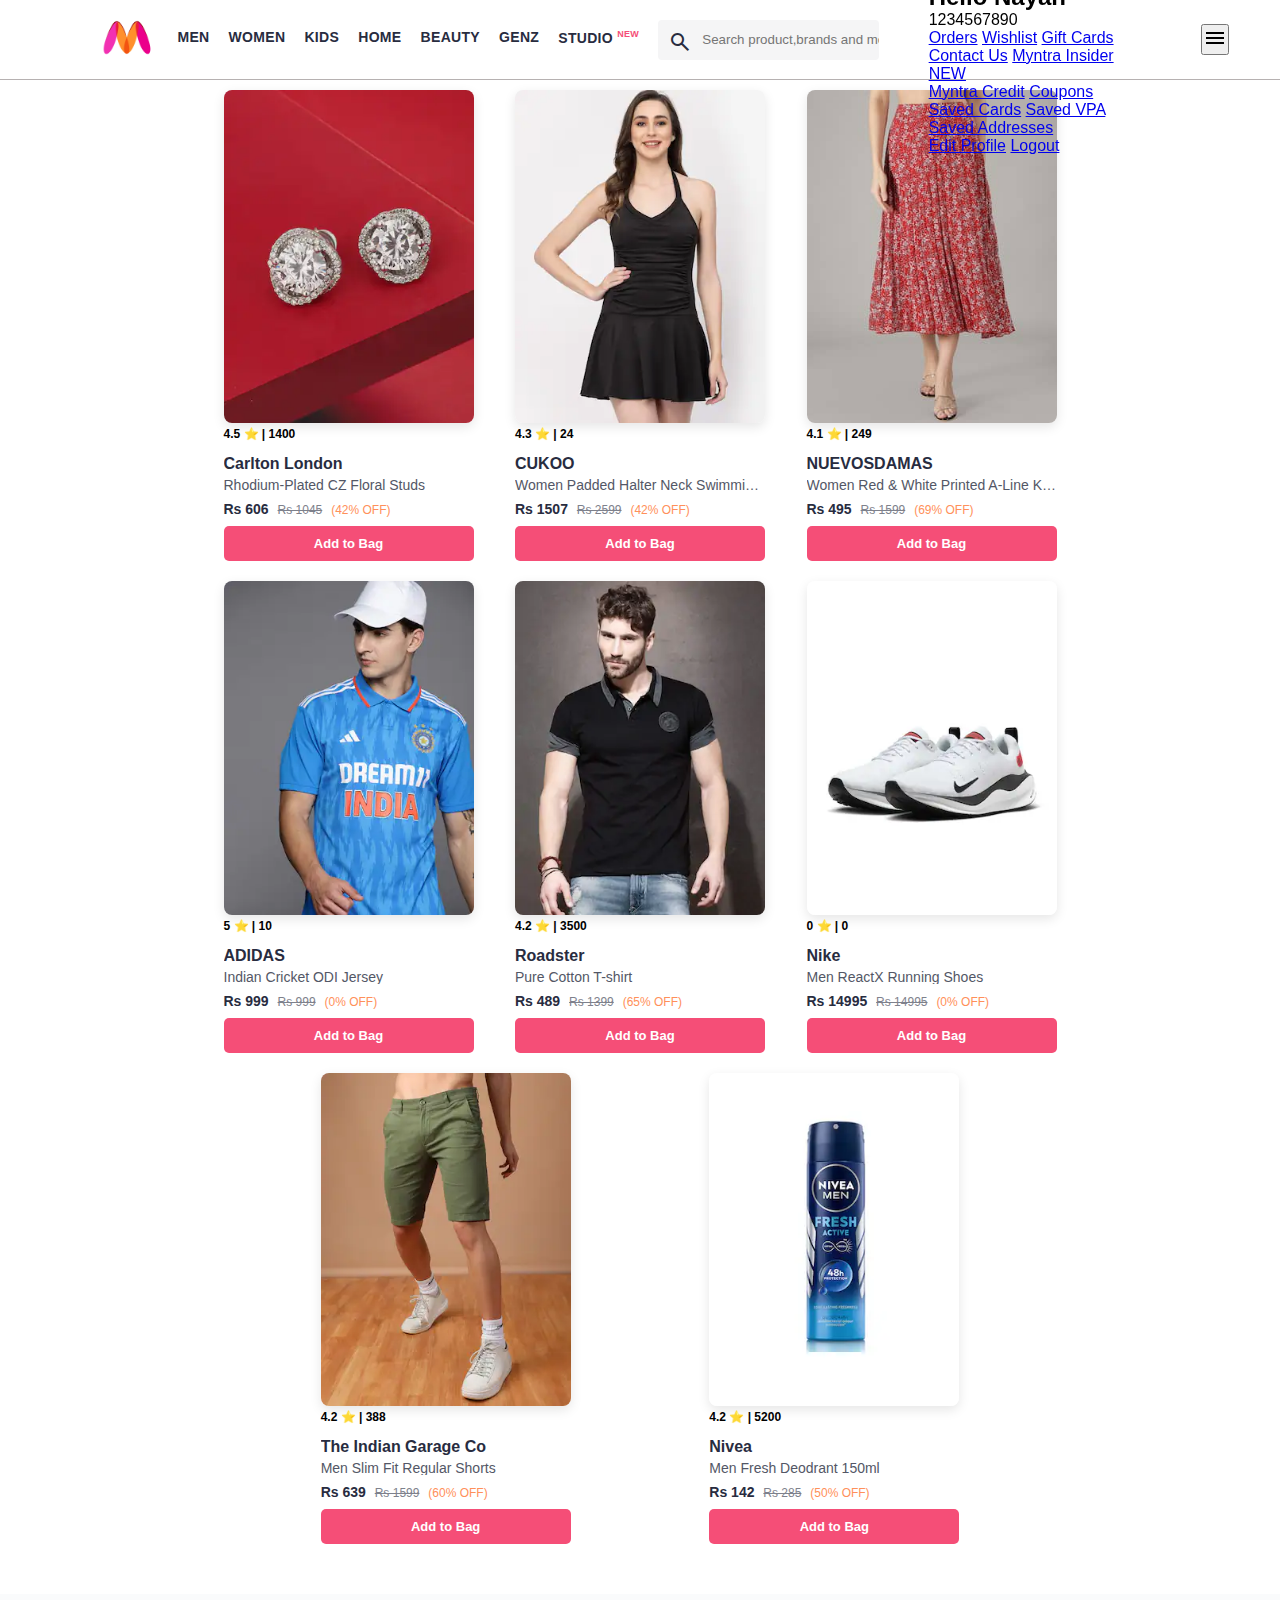
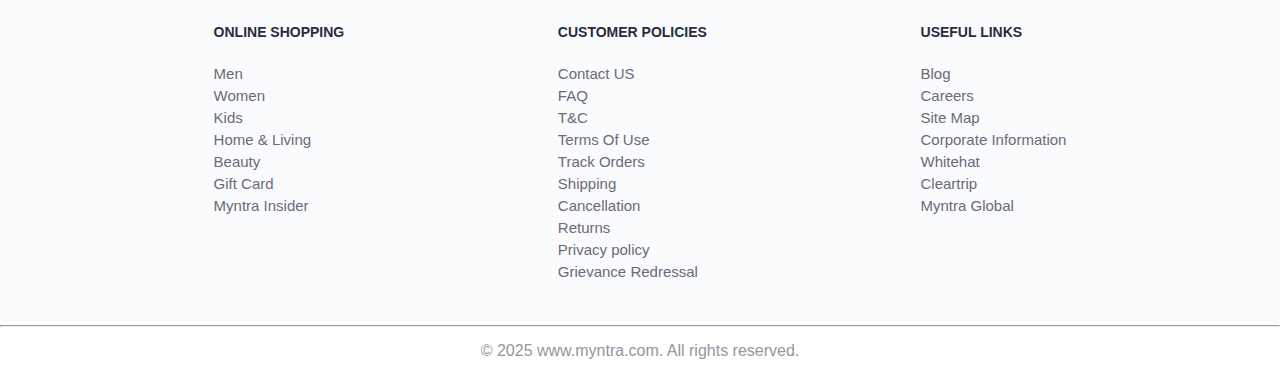
<file: index.html>
<!DOCTYPE html>
<html lang="en">

<head>
  <meta name="viewport" content="width=device-width, initial-scale=1.0">
  <title>Myntra</title>
  <link rel="stylesheet" href="css/index.css">
  <link rel="stylesheet" href="https://fonts.googleapis.com/css2?family=Material+Symbols+Outlined" />
  <link rel="shortcut icon" href="/assets/myntra.svg" type="image/x-icon">
  <link href="https://fonts.googleapis.com/css?family=Commissioner:100,200,300,regular,500,600,700,800,900"
    rel="stylesheet" />
</head>

<body>

  <header>
    <div class="logo_container">
      <a href="#"><img class="myntra_home" src="/assets/myntra_logo.webp" alt="Myntra Home"></a>
    </div>

    <div class="nav-wrapper" id="navWrapper">
      <nav class="nav_bar" id="main-nav">
        <a href="#">Men</a>
        <a href="#">Women</a>
        <a href="#">Kids</a>
        <a href="#">Home</a>
        <a href="#">Beauty</a>
        <a href="#">Genz</a>
        <a href="#">Studio <sup>New</sup></a>
      </nav>
    </div>

    <div class="search_bar">
      <span class="material-symbols-outlined search_icon">search</span>
      <input class="search_input" placeholder="Search product,brands and more">
    </div>

    <div class="action_bar">
      <div class="action_container profile-container">
        <span class="material-symbols-outlined action_icon">person</span>
        <span class="action_name">Profile</span>
        <div class="profile-overlay">
          <div class="overlay-content">
            <h2>Welcome</h2>
            <p>To access your account</p>
            <a href="/pages/signup.html"><button class="profile-btn">Sign Up</button></a>
            <a href="/pages/signin.html"><button class="profile-btn">Sign In</button></a>
          </div>
        </div>
      </div>

      <div class="action_container login-container" >
        <span class="material-symbols-outlined action_icon">favorite</span>
        <span class="action_name">Wishlist</span>
        <div class="login-overlay">
          <div class="login-content">
            <h2>Hello Nayan</h2>
            <p>1234567890</p>
            <div class="section1">
              <a href="/">Orders</a>
              <a href="/">Wishlist</a>
              <a href="/">Gift Cards</a>
              <a href="/">Contact Us</a>
              <a href="/">Myntra Insider <span>NEW</span></a>
            </div>
            <div class="section2">
              <a href="/">Myntra Credit</a>
              <a href="/">Coupons</a>
              <a href="/">Saved Cards</a>
              <a href="/">Saved VPA</a>
              <a href="v">Saved Addresses</a>
            </div>
            <div class="section3">
              <a href="/pages/edit.html">Edit Profile</a>
              <a href="/">Logout</a>
            </div>
          </div>
        </div>
      </div>

      <a class="action_container bag" href="pages/bag.html">
        <span class="material-symbols-outlined action_icon">shopping_bag</span>
        <span class="action_name">Bag</span>
        <span class="bag-item-count">0</span>
      </a>


    </div>
    <button class="hamburger" id="hamburgerBtn">
      <span class="material-symbols-outlined">menu</span>
    </button>

  </header>

  <main>
    <div class="items-container">
    </div>
  </main>

  <footer>
    <div class="footer_container">
      <div class="footer_column">
        <h3>ONLINE SHOPPING</h3>
        <a href="#">Men</a>
        <a href="#">Women</a>
        <a href="#">Kids</a>
        <a href="#">Home & Living</a>
        <a href="#">Beauty</a>
        <a href="#">Gift Card</a>
        <a href="#">Myntra Insider</a>
      </div>
      <div class="footer_column">
        <h3>CUSTOMER POLICIES</h3>
        <a href="#">Contact US</a>
        <a href="#">FAQ</a>
        <a href="#">T&C</a>
        <a href="#">Terms Of Use</a>
        <a href="#">Track Orders</a>
        <a href="#">Shipping</a>
        <a href="#">Cancellation</a>
        <a href="#">Returns</a>
        <a href="#">Privacy policy</a>
        <a href="#">Grievance Redressal</a>
      </div>
      <div class="footer_column">
        <h3>USEFUL LINKS</h3>
        <a href="#">Blog</a>
        <a href="#">Careers</a>
        <a href="#">Site Map</a>
        <a href="#">Corporate Information</a>
        <a href="#">Whitehat</a>
        <a href="#">Cleartrip</a>
        <a href="#">Myntra Global</a>
      </div>
    </div>
    <hr>
    <div class="copyright">
      © 2025 www.myntra.com. All rights reserved.
    </div>
  </footer>

  <script src="data/items.js"></script>
  <script src="/scripts/index.js"></script>
</body>

</html>
</file>
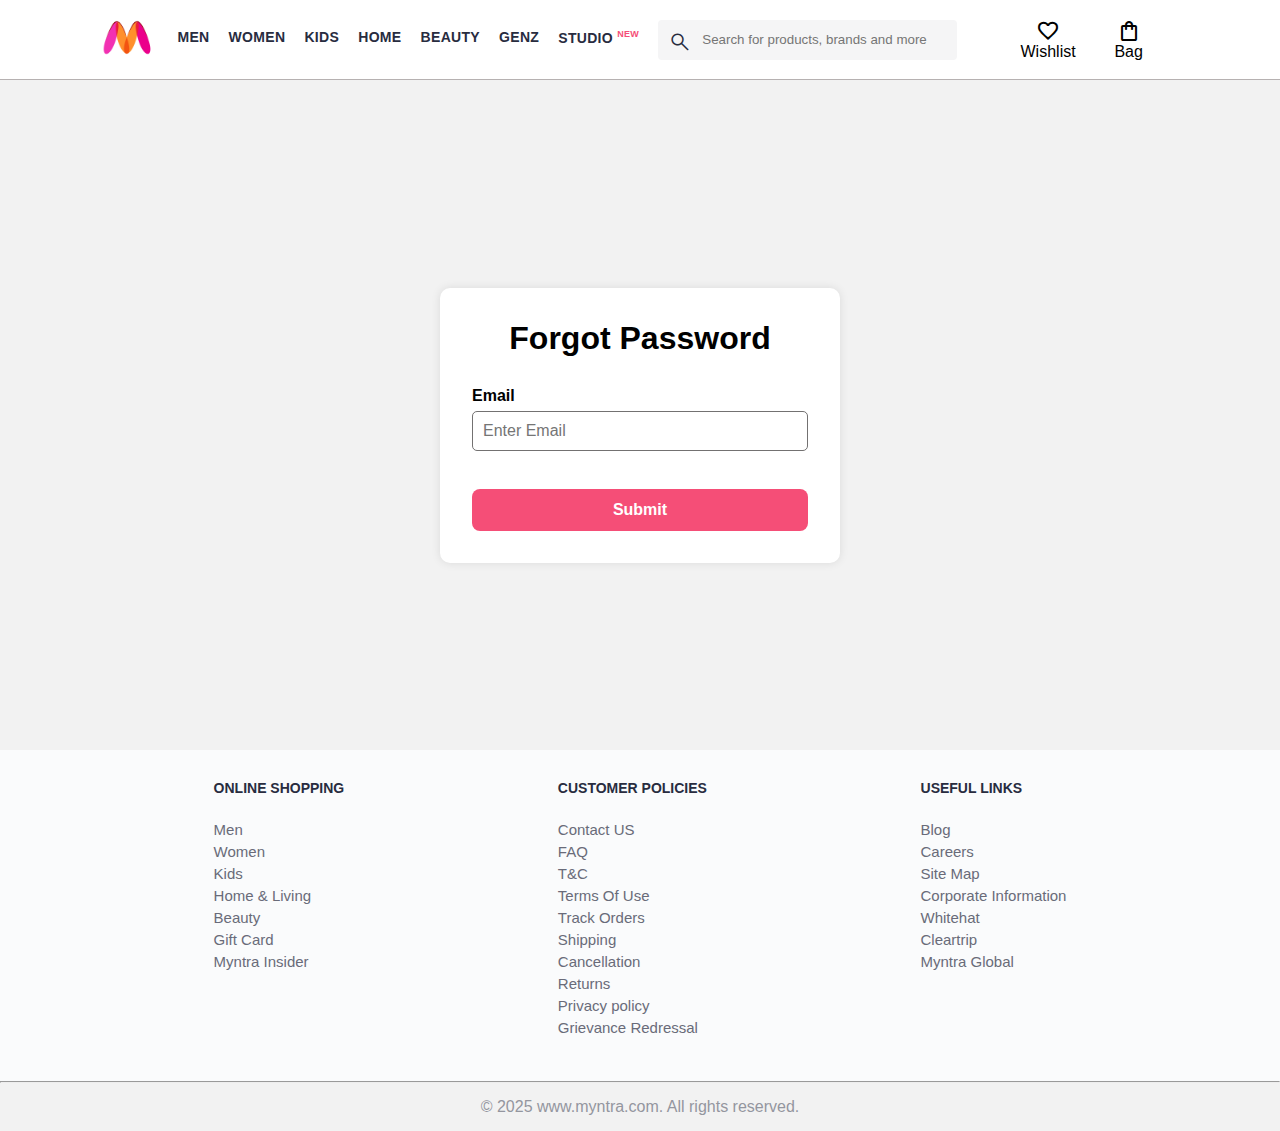
<file: forgotpass/forgotpass.html>
<!DOCTYPE html>
<html lang="en">

<head>
  <meta charset="UTF-8">
  <meta name="viewport" content="width=device-width, initial-scale=1.0">
  <title>Forgot Password</title>
  <link rel="stylesheet"
    href="https://fonts.googleapis.com/css2?family=Material+Symbols+Outlined:opsz,wght,FILL,GRAD@20..48,100..700,0..1,-50..200" />
  <link rel="shortcut icon" href="/images/myntra.svg" type="image/x-icon">
  <link rel="stylesheet" href="/forgotpass/forgotpass.css">
</head>

<body>
  <header>
    <div class="logo_container">
      <a href="/index.html"><img class="myntra_home" src="/images/myntra_logo.webp" alt="Myntra Home"></a>
    </div>

    <nav class="nav_bar" id="main-nav">
      <a href="#">Men</a>
      <a href="#">Women</a>
      <a href="#">Kids</a>
      <a href="#">Home</a>
      <a href="#">Beauty</a>
      <a href="#">Genz</a>
      <a href="#">Studio <sup>New</sup></a>
    </nav>

    <div class="search_bar">
      <span class="material-symbols-outlined search_icon">search</span>
      <input class="search_input" placeholder="Search for products, brands and more">
    </div>

    <div class="action_bar">
      <div class="action_container">
        <span class="material-symbols-outlined action_icon">favorite</span>
        <span class="action_name">Wishlist</span>
      </div>

      <a class="action_container bag" href="#">
        <span class="material-symbols-outlined action_icon">shopping_bag</span>
        <span class="action_name">Bag</span>
      </a>
    </div>
  </header>

  <main class="forgotpass-wrapper">
    <div class="forgotpass-container">
      <form id="forgotpass-form" novalidate>
        <h1>Forgot Password</h1>

        <div class="form-group email">
          <label for="email">Email</label>
          <input id="email" type="email" placeholder="Enter Email" />
          <span id="error-email" class="error"></span>
        </div>


        <button type="submit" id="btn-submit">Submit</button>

      </form>
    </div>
  </main>

  <footer>
    <div class="footer_container">
      <div class="footer_column">
        <h3>ONLINE SHOPPING</h3>
        <a href="#">Men</a>
        <a href="#">Women</a>
        <a href="#">Kids</a>
        <a href="#">Home & Living</a>
        <a href="#">Beauty</a>
        <a href="#">Gift Card</a>
        <a href="#">Myntra Insider</a>
      </div>
      <div class="footer_column">
        <h3>CUSTOMER POLICIES</h3>
        <a href="#">Contact US</a>
        <a href="#">FAQ</a>
        <a href="#">T&C</a>
        <a href="#">Terms Of Use</a>
        <a href="#">Track Orders</a>
        <a href="#">Shipping</a>
        <a href="#">Cancellation</a>
        <a href="#">Returns</a>
        <a href="#">Privacy policy</a>
        <a href="#">Grievance Redressal</a>
      </div>
      <div class="footer_column">
        <h3>USEFUL LINKS</h3>
        <a href="#">Blog</a>
        <a href="#">Careers</a>
        <a href="#">Site Map</a>
        <a href="#">Corporate Information</a>
        <a href="#">Whitehat</a>
        <a href="#">Cleartrip</a>
        <a href="#">Myntra Global</a>
      </div>
    </div>
    <hr>
    <div class="copyright">
      © 2025 www.myntra.com. All rights reserved.
    </div>
  </footer>
  <script src="/forgotpass/forgotpass.js"></script>
</body>

</html>
</file>
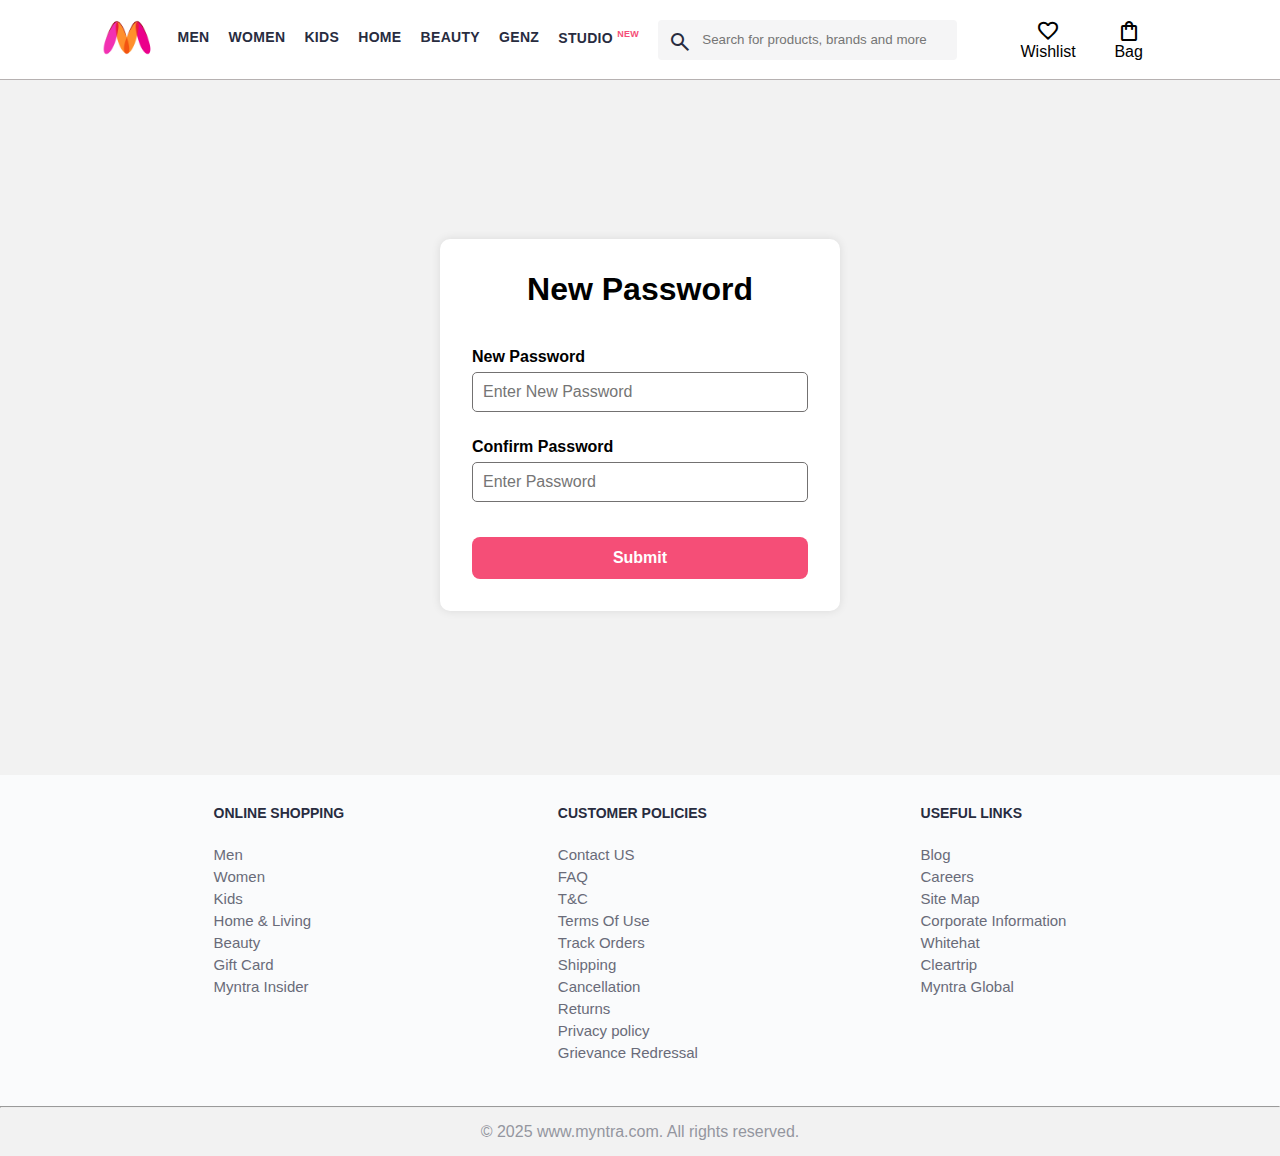
<file: forgotpass/newpass.html>
<!DOCTYPE html>
<html lang="en">

<head>
  <meta charset="UTF-8" />
  <meta name="viewport" content="width=device-width, initial-scale=1.0" />
  <link rel="stylesheet" href="/forgotpass/newpass.css" />
  <link rel="stylesheet"
    href="https://fonts.googleapis.com/css2?family=Material+Symbols+Outlined:opsz,wght,FILL,GRAD@20..48,100..700,0..1,-50..200" />
  <link rel="shortcut icon" href="/images/myntra.svg" type="image/x-icon" />
  <title>New Password</title>
</head>

<body>
  <header>
    <div class="logo_container">
      <a href="/index.html"><img class="myntra_home" src="/images/myntra_logo.webp" alt="Myntra Home"></a>
    </div>

    <nav class="nav_bar" id="main-nav">
      <a href="#">Men</a>
      <a href="#">Women</a>
      <a href="#">Kids</a>
      <a href="#">Home</a>
      <a href="#">Beauty</a>
      <a href="#">Genz</a>
      <a href="#">Studio <sup>New</sup></a>
    </nav>

    <div class="search_bar">
      <span class="material-symbols-outlined search_icon">search</span>
      <input class="search_input" placeholder="Search for products, brands and more">
    </div>

    <div class="action_bar">
      <div class="action_container">
        <span class="material-symbols-outlined action_icon">favorite</span>
        <span class="action_name">Wishlist</span>
      </div>

      <a class="action_container bag" href="#">
        <span class="material-symbols-outlined action_icon">shopping_bag</span>
        <span class="action_name">Bag</span>
      </a>
    </div>
  </header>

  <main class="newpass-wrapper">
    <div class="newpass-container">
      <form id="newpass-form" novalidate>
        <h1>New Password</h1>


        <div class="form-group newpass">
          <label for="newpass">New Password</label>
          <input id="newpass" type="password" placeholder="Enter New Password " />
          <span id="error-newpass" class="error"></span>
        </div>

        <div class="form-group password">
          <label for="password">Confirm Password</label>
          <input id="password" type="password" placeholder="Enter Password" />
          <span id="error-password" class="error"></span>
        </div>

        <button type="submit" id="btn-submit">Submit</button>

      </form>
    </div>
  </main>

  <footer>
    <div class="footer_container">
      <div class="footer_column">
        <h3>ONLINE SHOPPING</h3>
        <a href="#">Men</a>
        <a href="#">Women</a>
        <a href="#">Kids</a>
        <a href="#">Home & Living</a>
        <a href="#">Beauty</a>
        <a href="#">Gift Card</a>
        <a href="#">Myntra Insider</a>
      </div>
      <div class="footer_column">
        <h3>CUSTOMER POLICIES</h3>
        <a href="#">Contact US</a>
        <a href="#">FAQ</a>
        <a href="#">T&C</a>
        <a href="#">Terms Of Use</a>
        <a href="#">Track Orders</a>
        <a href="#">Shipping</a>
        <a href="#">Cancellation</a>
        <a href="#">Returns</a>
        <a href="#">Privacy policy</a>
        <a href="#">Grievance Redressal</a>
      </div>
      <div class="footer_column">
        <h3>USEFUL LINKS</h3>
        <a href="#">Blog</a>
        <a href="#">Careers</a>
        <a href="#">Site Map</a>
        <a href="#">Corporate Information</a>
        <a href="#">Whitehat</a>
        <a href="#">Cleartrip</a>
        <a href="#">Myntra Global</a>
      </div>
    </div>
    <hr>
    <div class="copyright">
      © 2025 www.myntra.com. All rights reserved.
    </div>
  </footer>

  <script src="/forgotpass/newpass.js"></script>
</body>

</html>
</file>
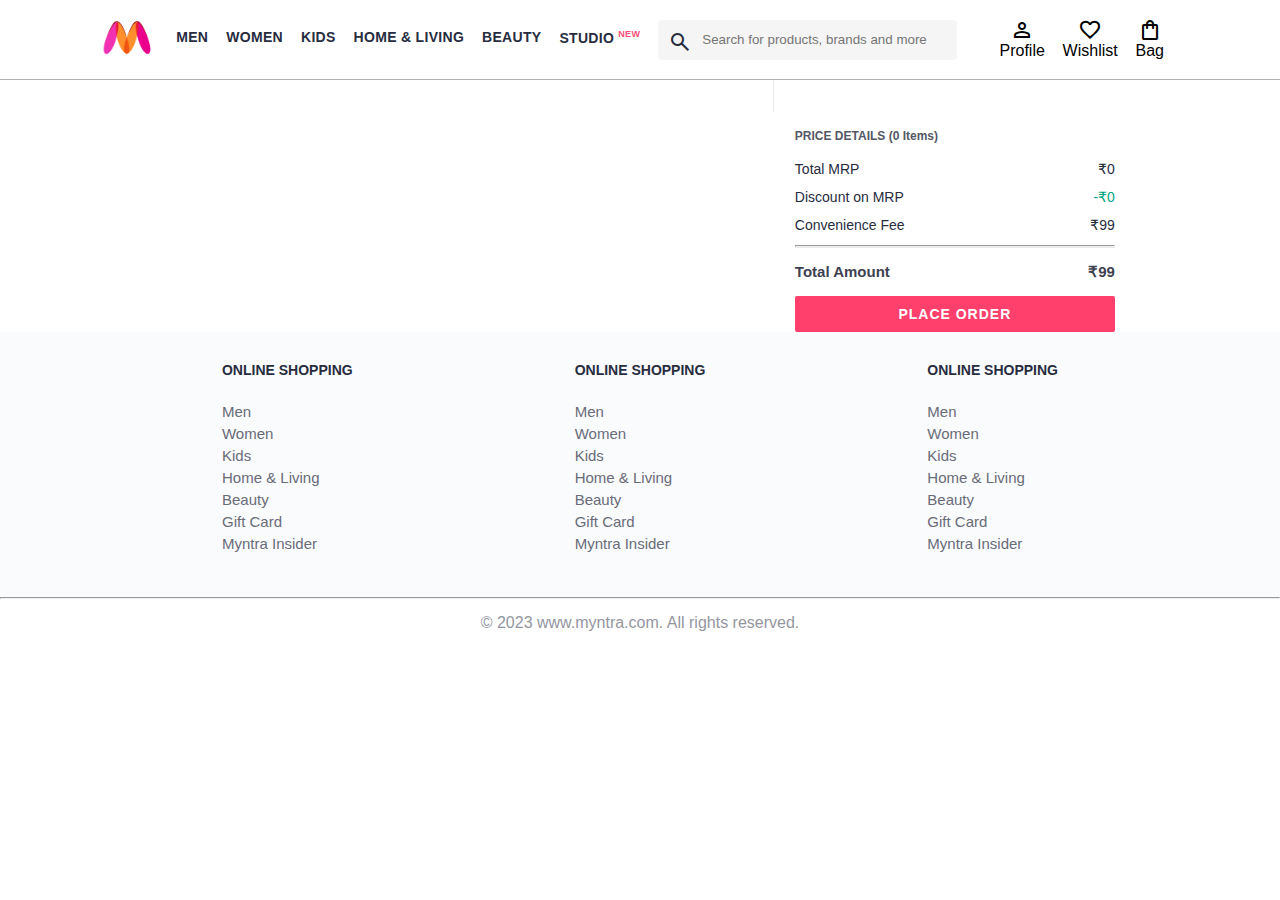
<file: pages/bag.html>
<!DOCTYPE html>
<html lang="en">
<head>
    <title>Myntra Clone</title>
    <link rel="stylesheet" href="../css/index.css">
    <link rel="stylesheet" href="../css/bag.css">
    <link rel="stylesheet" href="https://fonts.googleapis.com/css2?family=Material+Symbols+Outlined:opsz,wght,FILL,GRAD@20..48,100..700,0..1,-50..200" />
</head>
<body>
    <header>
        <div class="logo_container">
            <a href="#"><img class="myntra_home" src="../images/myntra_logo.webp" alt="Myntra Home"></a>
        </div>
        <nav class="nav_bar">
            <a href="#">Men</a>
            <a href="#">Women</a>
            <a href="#">Kids</a>
            <a href="#">Home & Living</a>
            <a href="#">Beauty</a>
            <a href="#">Studio <sup>New</sup></a>
        </nav>
        <div class="search_bar">
            <span class="material-symbols-outlined search_icon">search</span>
            <input class="search_input" placeholder="Search for products, brands and more">
        </div>
        <div class="action_bar">
            <div class="action_container">
                <span class="material-symbols-outlined action_icon">person</span>
                <span class="action_name">Profile</span>
            </div>

            <div class="action_container">
                <span class="material-symbols-outlined action_icon">favorite</span>
                <span class="action_name">Wishlist</span>
            </div>

            <div class="action_container">
                <span class="material-symbols-outlined action_icon">shopping_bag</span>
                <span class="action_name">Bag</span>
                <span class="bag-item-count">0</span>
            </div>
        </div>
    </header>
    <main>
      <div class="bag-page">
        <div class="bag-items-container">
        </div>
        <div class="bag-summary">
        </div>

      </div>
    </main>
    <footer>
        <div class="footer_container">
            <div class="footer_column">
                <h3>ONLINE SHOPPING</h3>

                <a href="#">Men</a>
                <a href="#">Women</a>
                <a href="#">Kids</a>
                <a href="#">Home & Living</a>
                <a href="#">Beauty</a>
                <a href="#">Gift Card</a>
                <a href="#">Myntra Insider</a>
            </div>

            <div class="footer_column">
                <h3>ONLINE SHOPPING</h3>

                <a href="#">Men</a>
                <a href="#">Women</a>
                <a href="#">Kids</a>
                <a href="#">Home & Living</a>
                <a href="#">Beauty</a>
                <a href="#">Gift Card</a>
                <a href="#">Myntra Insider</a>
            </div>

            <div class="footer_column">
                <h3>ONLINE SHOPPING</h3>

                <a href="#">Men</a>
                <a href="#">Women</a>
                <a href="#">Kids</a>
                <a href="#">Home & Living</a>
                <a href="#">Beauty</a>
                <a href="#">Gift Card</a>
                <a href="#">Myntra Insider</a>
            </div>
        </div>
        <hr>

        <div class="copyright">
            © 2023 www.myntra.com. All rights reserved.
        </div>
    </footer>
    <script src="../data/items.js"></script>
    <script src="../scripts/index.js"></script>
    <script src="../scripts/bag.js"></script>
</body>
</html>
</file>
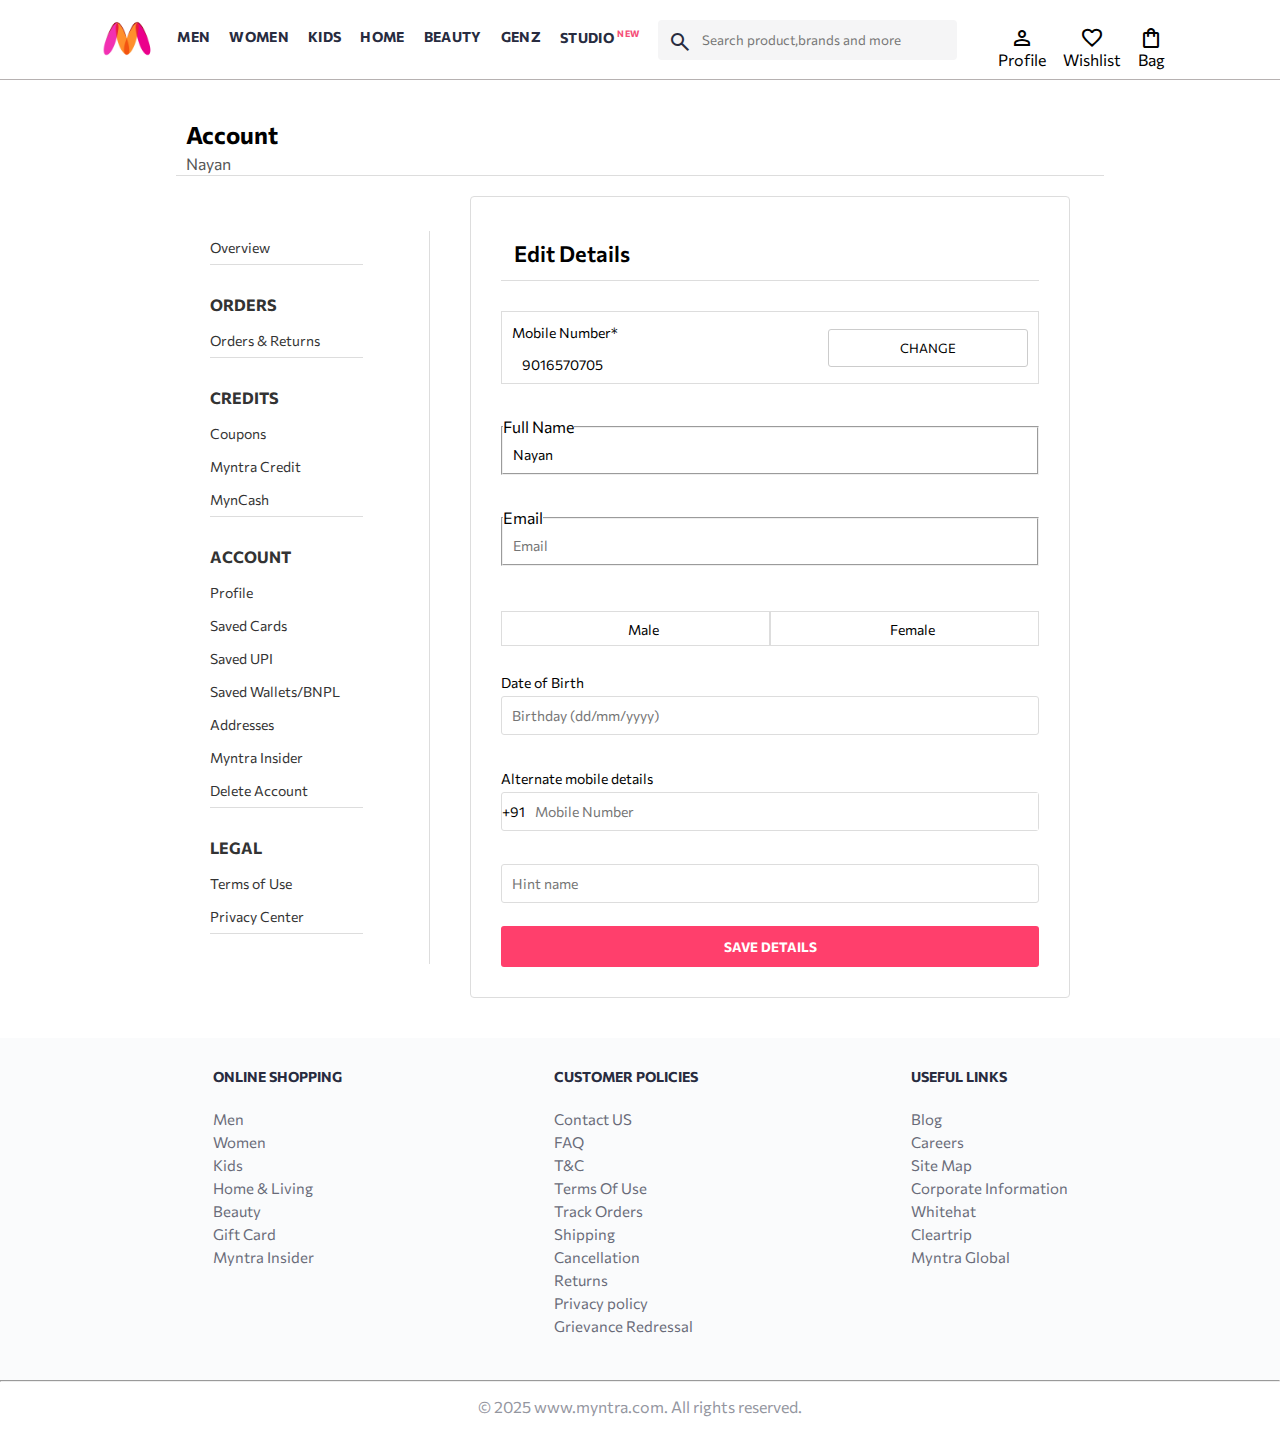
<file: pages/edit.html>
<!DOCTYPE html>
<html lang="en">

<head>
    <meta charset="UTF-8" />
    <meta name="viewport" content="width=device-width, initial-scale=1.0" />
    <title>Profile</title>
    <link rel="stylesheet" href="/css/edit.css" />
    <link rel="stylesheet" href="https://fonts.googleapis.com/css2?family=Material+Symbols+Outlined" />
<link href="https://fonts.googleapis.com/css?family=Commissioner:100,200,300,regular,500,600,700,800,900" rel="stylesheet" />
    <link rel="shortcut icon" href="/assets/myntra.svg" type="image/x-icon" />
</head>

<body>

    <header>
        <div class="logo_container">
            <a href="/index.html"><img class="myntra_home" src="/assets/myntra_logo.webp" alt="Myntra Home" /></a>
        </div>

        <div class="nav-wrapper" id="navWrapper">
            <nav class="nav_bar" id="main-nav">
                <a href="#">Men</a>
                <a href="#">Women</a>
                <a href="#">Kids</a>
                <a href="#">Home</a>
                <a href="#">Beauty</a>
                <a href="#">Genz</a>
                <a href="#">Studio <sup>New</sup></a>
            </nav>
        </div>

        <div class="search_bar">
            <span class="material-symbols-outlined search_icon">search</span>
            <input class="search_input" placeholder="Search product,brands and more" />
        </div>

        <div class="action_bar">
            <div class="action_container profile-container">
                <span class="material-symbols-outlined action_icon">person</span>
                <span class="action_name">Profile</span>
            </div>

            <div class="action_container">
                <span class="material-symbols-outlined action_icon">favorite</span>
                <span class="action_name">Wishlist</span>
            </div>

            <a class="action_container bag" href="#">
                <span class="material-symbols-outlined action_icon">shopping_bag</span>
                <span class="action_name">Bag</span>
            </a>
        </div>

        <button class="hamburger" id="hamburgerBtn">
            <span class="material-symbols-outlined">menu</span>
        </button>
    </header>

    <main class="container">
        <div class="account">
            <h3>Account</h3>
            <p class="username">Nayan</p>
        </div>

        <div class="main-row">
            <aside class="sidebar">
                <ul>
                    <li>Overview</li>
                </ul>

                <h4>ORDERS</h4>
                <ul>
                    <li>Orders & Returns</li>
                </ul>

                <h4>CREDITS</h4>
                <ul>
                    <li>Coupons</li>
                    <li>Myntra Credit</li>
                    <li>MynCash</li>
                </ul>

                <h4>ACCOUNT</h4>
                <ul>
                    <li class="active">Profile</li>
                    <li>Saved Cards</li>
                    <li>Saved UPI</li>
                    <li>Saved Wallets/BNPL</li>
                    <li>Addresses</li>
                    <li>Myntra Insider</li>
                    <li>Delete Account</li>
                </ul>

                <h4>LEGAL</h4>
                <ul>
                    <li>Terms of Use</li>
                    <li>Privacy Center</li>
                </ul>
            </aside>

            <section class="content">
                <h2 class="form-heading">Edit Details</h2>
                <form id="profileForm">
                    <div class="mo-number">
                        <div>
                            <label class="mobile-input">Mobile Number*</label>
                            <input class="mobile-input border" type="text" value="9016570705" readonly />
                        </div>
                        <button type="button" class="btn-secondary">CHANGE</button>
                    </div>

                    <fieldset>
                        <legend>Full Name</legend>
                        <input class="fullname-input border" type="text" value="Nayan" />
                    </fieldset>

                    <fieldset>
                        <legend>Email</legend>
                        <input class="email-input border" type="email" placeholder="Email" />
                    </fieldset>

                    <div class="radio">
                        <label><input type="radio" name="gender" value="male" /> Male</label>
                        <label><input type="radio" name="gender" value="female" /> Female</label>
                    </div>

                    <label>Date of Birth</label>
                    <input class="date-input" type="text" placeholder="Birthday (dd/mm/yyyy)" />

                    <label>Alternate mobile details</label>
                    <div class="alt-number">
                        <span class="num">+91</span>
                        <input type="tel" placeholder="Mobile Number" pattern="[0-9]{10}" />
                    </div>

                    <input class="hint-input" type="text" placeholder="Hint name" readonly />

                    <button type="submit" class="btn-primary">SAVE DETAILS</button>
                </form>
            </section>
        </div>
    </main>

    <footer>
        <div class="footer_container">
            <div class="footer_column">
                <h3>ONLINE SHOPPING</h3>
                <a href="#">Men</a>
                <a href="#">Women</a>
                <a href="#">Kids</a>
                <a href="#">Home & Living</a>
                <a href="#">Beauty</a>
                <a href="#">Gift Card</a>
                <a href="#">Myntra Insider</a>
            </div>
            <div class="footer_column">
                <h3>CUSTOMER POLICIES</h3>
                <a href="#">Contact US</a>
                <a href="#">FAQ</a>
                <a href="#">T&C</a>
                <a href="#">Terms Of Use</a>
                <a href="#">Track Orders</a>
                <a href="#">Shipping</a>
                <a href="#">Cancellation</a>
                <a href="#">Returns</a>
                <a href="#">Privacy policy</a>
                <a href="#">Grievance Redressal</a>
            </div>
            <div class="footer_column">
                <h3>USEFUL LINKS</h3>
                <a href="#">Blog</a>
                <a href="#">Careers</a>
                <a href="#">Site Map</a>
                <a href="#">Corporate Information</a>
                <a href="#">Whitehat</a>
                <a href="#">Cleartrip</a>
                <a href="#">Myntra Global</a>
            </div>
        </div>
        <hr />
        <div class="copyright">© 2025 www.myntra.com. All rights reserved.</div>
    </footer>

    <script src="/scripts/edit.js"></script>
</body>

</html>
</file>
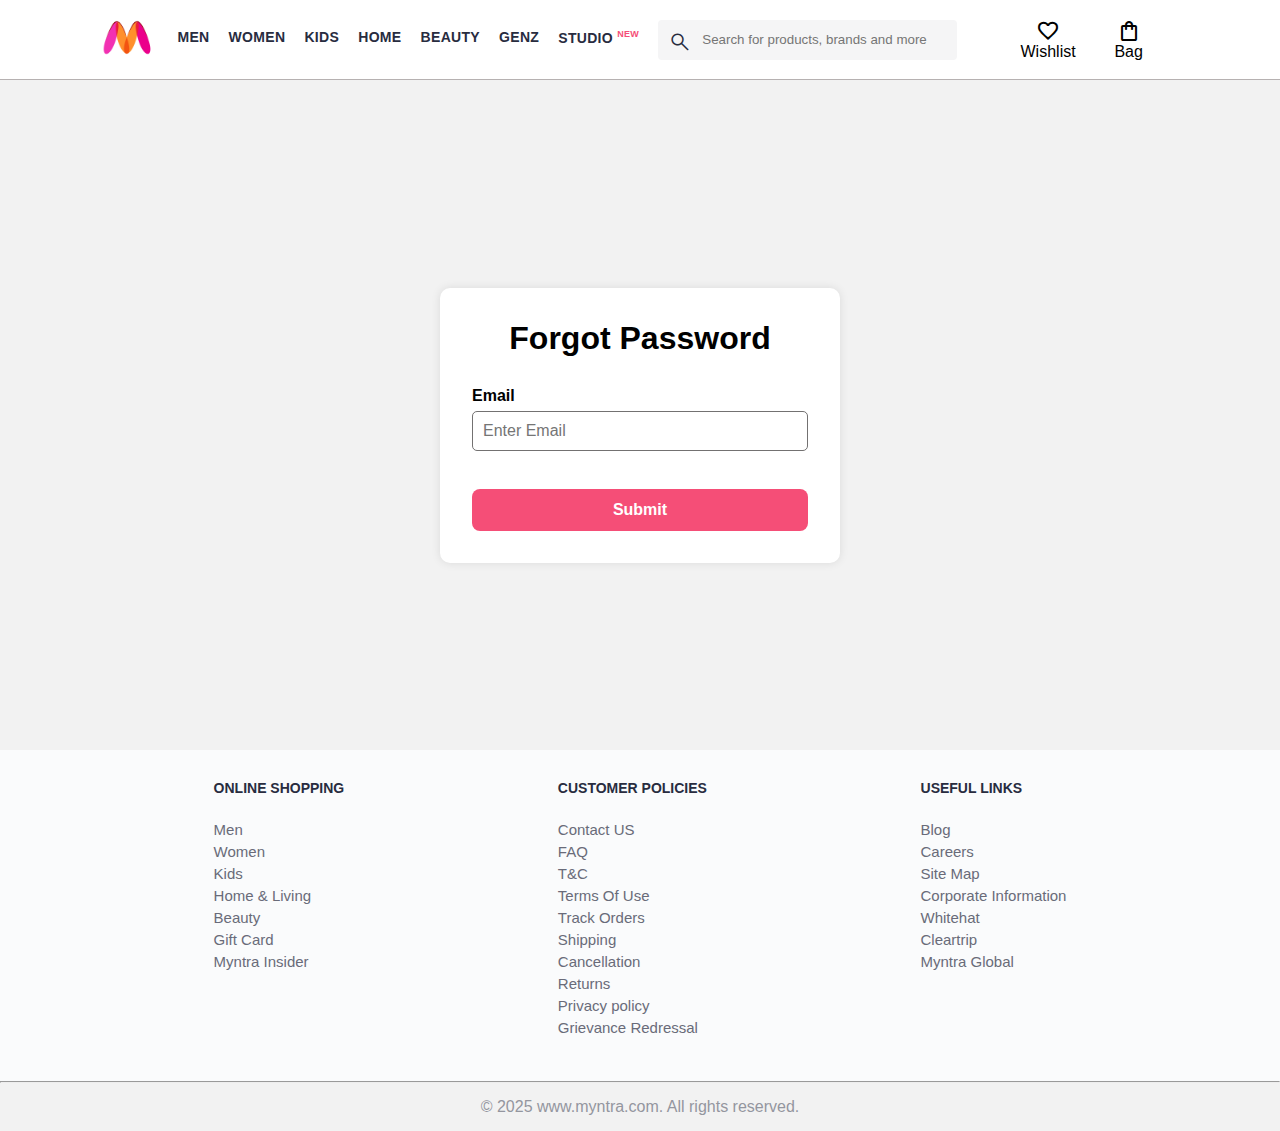
<file: pages/forgotpass.html>
<!DOCTYPE html>
<html lang="en">

<head>
  <meta charset="UTF-8">
  <meta name="viewport" content="width=device-width, initial-scale=1.0">
  <title>Forgot Password</title>
  <link rel="stylesheet"
    href="https://fonts.googleapis.com/css2?family=Material+Symbols+Outlined:opsz,wght,FILL,GRAD@20..48,100..700,0..1,-50..200" />
  <link rel="shortcut icon" href="/assets/myntra.svg" type="image/x-icon">
  <link rel="stylesheet" href="/css/forgotpass.css">
</head>

<body>
  <header>
    <div class="logo_container">
      <a href="/index.html"><img class="myntra_home" src="/assets/myntra_logo.webp" alt="Myntra Home"></a>
    </div>

    <nav class="nav_bar" id="main-nav">
      <a href="#">Men</a>
      <a href="#">Women</a>
      <a href="#">Kids</a>
      <a href="#">Home</a>
      <a href="#">Beauty</a>
      <a href="#">Genz</a>
      <a href="#">Studio <sup>New</sup></a>
    </nav>

    <div class="search_bar">
      <span class="material-symbols-outlined search_icon">search</span>
      <input class="search_input" placeholder="Search for products, brands and more">
    </div>

    <div class="action_bar">
      <div class="action_container">
        <span class="material-symbols-outlined action_icon">favorite</span>
        <span class="action_name">Wishlist</span>
      </div>

      <a class="action_container bag" href="#">
        <span class="material-symbols-outlined action_icon">shopping_bag</span>
        <span class="action_name">Bag</span>
      </a>
    </div>
  </header>

  <main class="forgotpass-wrapper">
    <div class="forgotpass-container">
      <form id="forgotpass-form" novalidate>
        <h1>Forgot Password</h1>

        <div class="form-group email">
          <label for="email">Email</label>
          <input id="email" type="email" placeholder="Enter Email" />
          <span id="error-email" class="error"></span>
        </div>
        <button type="submit" id="btn-submit">Submit</button>

      </form>
    </div>
  </main>

  <footer>
    <div class="footer_container">
      <div class="footer_column">
        <h3>ONLINE SHOPPING</h3>
        <a href="#">Men</a>
        <a href="#">Women</a>
        <a href="#">Kids</a>
        <a href="#">Home & Living</a>
        <a href="#">Beauty</a>
        <a href="#">Gift Card</a>
        <a href="#">Myntra Insider</a>
      </div>
      <div class="footer_column">
        <h3>CUSTOMER POLICIES</h3>
        <a href="#">Contact US</a>
        <a href="#">FAQ</a>
        <a href="#">T&C</a>
        <a href="#">Terms Of Use</a>
        <a href="#">Track Orders</a>
        <a href="#">Shipping</a>
        <a href="#">Cancellation</a>
        <a href="#">Returns</a>
        <a href="#">Privacy policy</a>
        <a href="#">Grievance Redressal</a>
      </div>
      <div class="footer_column">
        <h3>USEFUL LINKS</h3>
        <a href="#">Blog</a>
        <a href="#">Careers</a>
        <a href="#">Site Map</a>
        <a href="#">Corporate Information</a>
        <a href="#">Whitehat</a>
        <a href="#">Cleartrip</a>
        <a href="#">Myntra Global</a>
      </div>
    </div>
    <hr>
    <div class="copyright">
      © 2025 www.myntra.com. All rights reserved.
    </div>
  </footer>
  <script src="/scripts/forgotpass.js"></script>
</body>

</html>
</file>
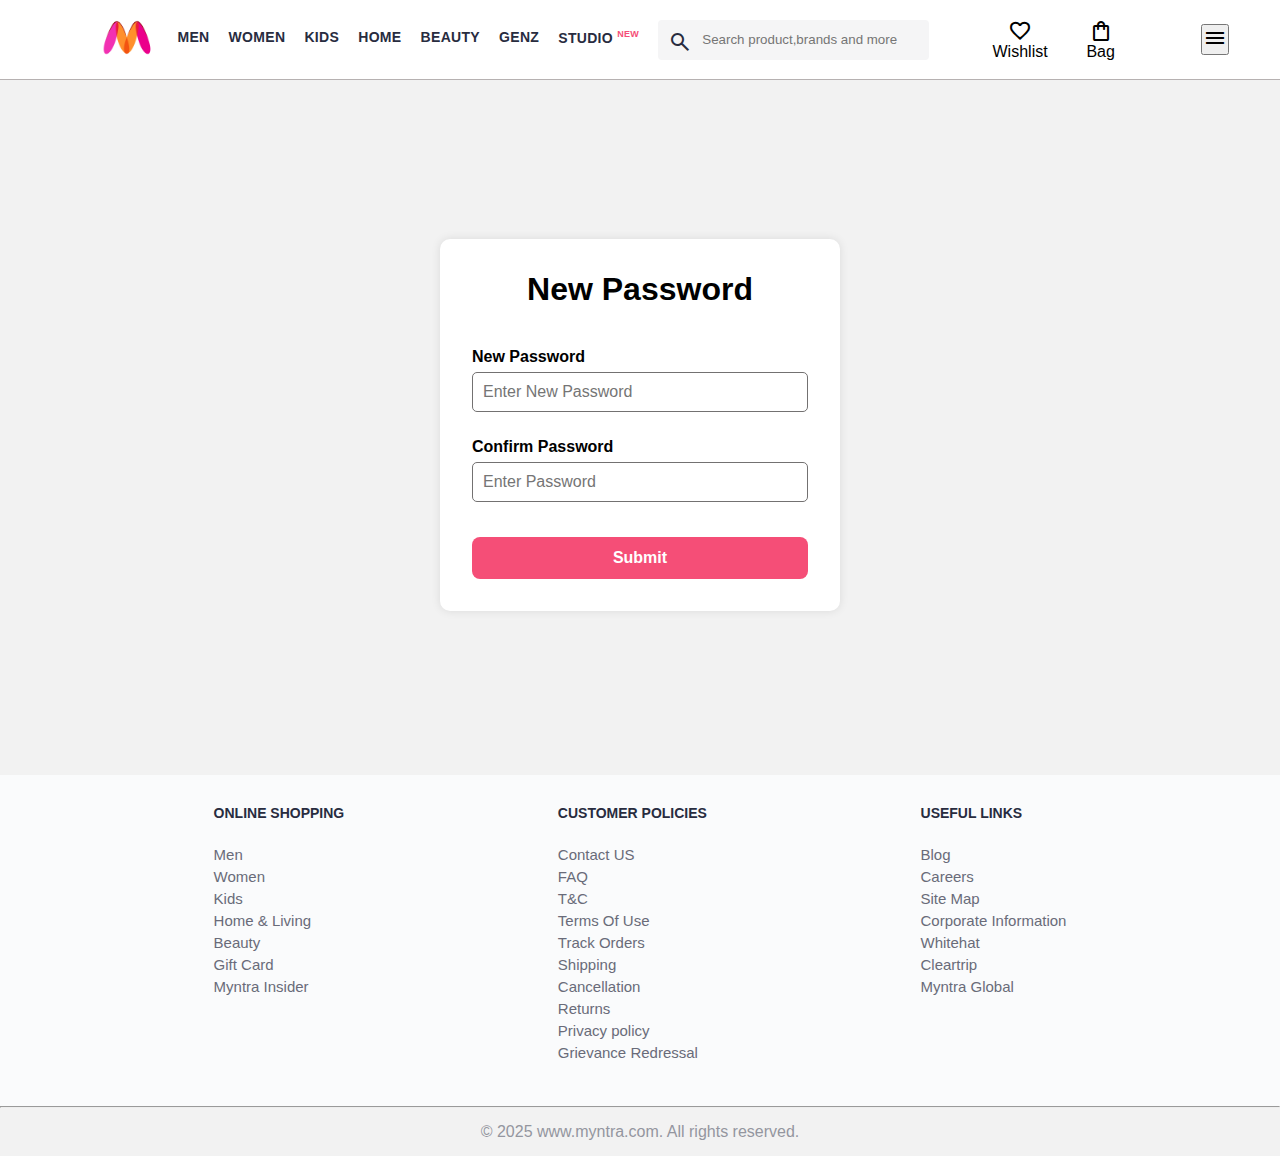
<file: pages/newpass.html>
<!DOCTYPE html>
<html lang="en">

<head>
  <meta charset="UTF-8" />
  <meta name="viewport" content="width=device-width, initial-scale=1.0" />
  <link rel="stylesheet" href="/css/newpass.css" />
  <link rel="stylesheet"
    href="https://fonts.googleapis.com/css2?family=Material+Symbols+Outlined:opsz,wght,FILL,GRAD@20..48,100..700,0..1,-50..200" />
  <link rel="shortcut icon" href="/assets/myntra.svg" type="image/x-icon" />
  <title>New Password</title>
</head>

<body>
  <header>
    <div class="logo_container">
      <a href="#"><img class="myntra_home" src="/assets/myntra_logo.webp" alt="Myntra Home"></a>
    </div>

    <div class="nav-wrapper" id="navWrapper">
      <nav class="nav_bar" id="main-nav">
        <a href="#">Men</a>
        <a href="#">Women</a>
        <a href="#">Kids</a>
        <a href="#">Home</a>
        <a href="#">Beauty</a>
        <a href="#">Genz</a>
        <a href="#">Studio <sup>New</sup></a>
      </nav>
    </div>

    <div class="search_bar">
      <span class="material-symbols-outlined search_icon">search</span>
      <input class="search_input" placeholder="Search product,brands and more">
    </div>

    <div class="action_bar">
      <div class="action_container">
        <span class="material-symbols-outlined action_icon">favorite</span>
        <span class="action_name">Wishlist</span>
      </div>

      <a class="action_container bag" href="#">
        <span class="material-symbols-outlined action_icon">shopping_bag</span>
        <span class="action_name">Bag</span>
      </a>


    </div>
    <button class="hamburger" id="hamburgerBtn">
      <span class="material-symbols-outlined">menu</span>
    </button>

  </header>

  <main class="newpass-wrapper">
    <div class="newpass-container">
      <form id="newpass-form" novalidate>
        <h1>New Password</h1>


        <div class="form-group newpass">
          <label for="newpass">New Password</label>
          <input id="newpass" type="password" placeholder="Enter New Password " />
          <span id="error-newpass" class="error"></span>
        </div>

        <div class="form-group password">
          <label for="password">Confirm Password</label>
          <input id="password" type="password" placeholder="Enter Password" />
          <span id="error-password" class="error"></span>
        </div>

        <button type="submit" id="btn-submit">Submit</button>

      </form>
    </div>
  </main>

  <footer>
    <div class="footer_container">
      <div class="footer_column">
        <h3>ONLINE SHOPPING</h3>
        <a href="#">Men</a>
        <a href="#">Women</a>
        <a href="#">Kids</a>
        <a href="#">Home & Living</a>
        <a href="#">Beauty</a>
        <a href="#">Gift Card</a>
        <a href="#">Myntra Insider</a>
      </div>
      <div class="footer_column">
        <h3>CUSTOMER POLICIES</h3>
        <a href="#">Contact US</a>
        <a href="#">FAQ</a>
        <a href="#">T&C</a>
        <a href="#">Terms Of Use</a>
        <a href="#">Track Orders</a>
        <a href="#">Shipping</a>
        <a href="#">Cancellation</a>
        <a href="#">Returns</a>
        <a href="#">Privacy policy</a>
        <a href="#">Grievance Redressal</a>
      </div>
      <div class="footer_column">
        <h3>USEFUL LINKS</h3>
        <a href="#">Blog</a>
        <a href="#">Careers</a>
        <a href="#">Site Map</a>
        <a href="#">Corporate Information</a>
        <a href="#">Whitehat</a>
        <a href="#">Cleartrip</a>
        <a href="#">Myntra Global</a>
      </div>
    </div>
    <hr>
    <div class="copyright">
      © 2025 www.myntra.com. All rights reserved.
    </div>
  </footer>

  <script src="/scripts/newpass.js"></script>
</body>

</html>
</file>
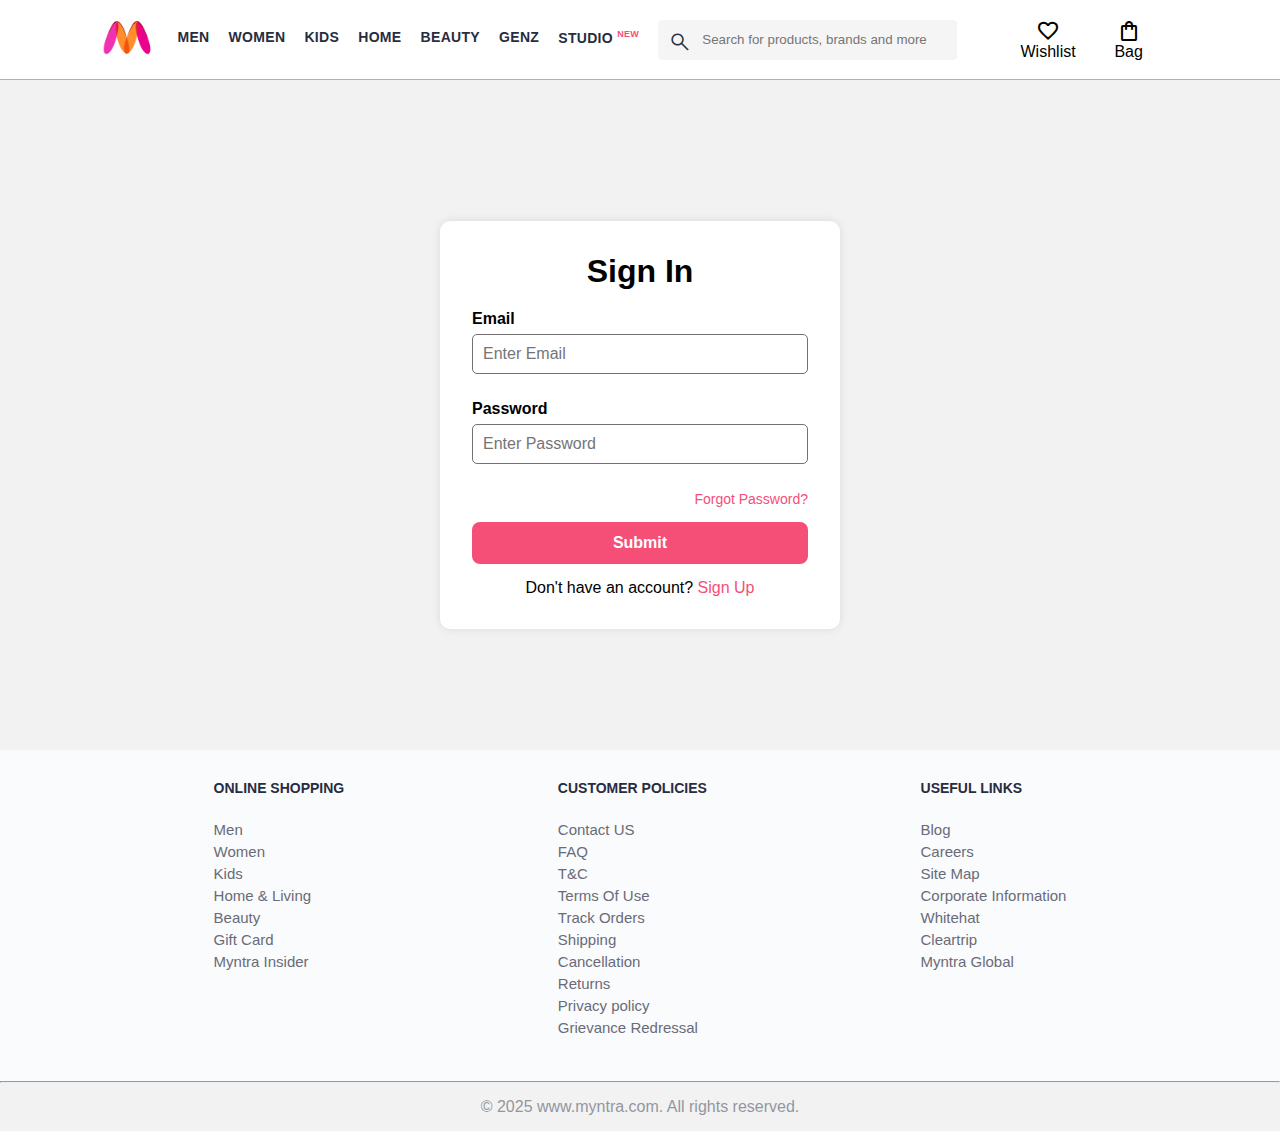
<file: pages/signin.html>
<!DOCTYPE html>
<html lang="en">

<head>
  <meta charset="UTF-8">
  <meta name="viewport" content="width=device-width, initial-scale=1.0">
  <title>SignIn</title>
  <link rel="stylesheet"
    href="https://fonts.googleapis.com/css2?family=Material+Symbols+Outlined:opsz,wght,FILL,GRAD@20..48,100..700,0..1,-50..200" />
  <link rel="shortcut icon" href="/assets/myntra.svg" type="image/x-icon">
  <link rel="stylesheet" href="/css/signin.css">
</head>

<body>
  <header>
    <div class="logo_container">
      <a href="/index.html"><img class="myntra_home" src="/assets/myntra_logo.webp" alt="Myntra Home"></a>
    </div>

    <nav class="nav_bar" id="main-nav">
      <a href="#">Men</a>
      <a href="#">Women</a>
      <a href="#">Kids</a>
      <a href="#">Home</a>
      <a href="#">Beauty</a>
      <a href="#">Genz</a>
      <a href="#">Studio <sup>New</sup></a>
    </nav>

    <div class="search_bar">
      <span class="material-symbols-outlined search_icon">search</span>
      <input class="search_input" placeholder="Search for products, brands and more">
    </div>

    <div class="action_bar">
      <div class="action_container">
        <span class="material-symbols-outlined action_icon">favorite</span>
        <span class="action_name">Wishlist</span>
      </div>

      <a class="action_container bag" href="#">
        <span class="material-symbols-outlined action_icon">shopping_bag</span>
        <span class="action_name">Bag</span>
      </a>
    </div>
  </header>

  <main class="signin-wrapper">
    <div class="signin-container">
      <form id="signin-form" novalidate>
        <h1>Sign In</h1>

        <div class="form-group email">
          <label for="email">Email</label>
          <input id="email" type="email" placeholder="Enter Email" />
          <span id="error-email" class="error"></span>
        </div>

        <div class="form-group password">
          <label for="password">Password</label>
          <input id="password" type="password" placeholder="Enter Password" />
          <span id="error-password" class="error"></span>
        </div>

        <div class="forgotpass-wrapper">
          <a class="forgotpass" href="/pages/forgotpass.html">Forgot Password?</a>
        </div>


        <button type="submit" id="btn-submit">Submit</button>

        <p class="text">Don't have an account? <a href="/pages/signup.html">Sign Up</a></p>
      </form>
    </div>
  </main>

  <footer>
    <div class="footer_container">
      <div class="footer_column">
        <h3>ONLINE SHOPPING</h3>
        <a href="#">Men</a>
        <a href="#">Women</a>
        <a href="#">Kids</a>
        <a href="#">Home & Living</a>
        <a href="#">Beauty</a>
        <a href="#">Gift Card</a>
        <a href="#">Myntra Insider</a>
      </div>
      <div class="footer_column">
        <h3>CUSTOMER POLICIES</h3>
        <a href="#">Contact US</a>
        <a href="#">FAQ</a>
        <a href="#">T&C</a>
        <a href="#">Terms Of Use</a>
        <a href="#">Track Orders</a>
        <a href="#">Shipping</a>
        <a href="#">Cancellation</a>
        <a href="#">Returns</a>
        <a href="#">Privacy policy</a>
        <a href="#">Grievance Redressal</a>
      </div>
      <div class="footer_column">
        <h3>USEFUL LINKS</h3>
        <a href="#">Blog</a>
        <a href="#">Careers</a>
        <a href="#">Site Map</a>
        <a href="#">Corporate Information</a>
        <a href="#">Whitehat</a>
        <a href="#">Cleartrip</a>
        <a href="#">Myntra Global</a>
      </div>
    </div>
    <hr>
    <div class="copyright">
      © 2025 www.myntra.com. All rights reserved.
    </div>
  </footer>
  <script src="/scripts/signin.js"></script>
</body>

</html>
</file>
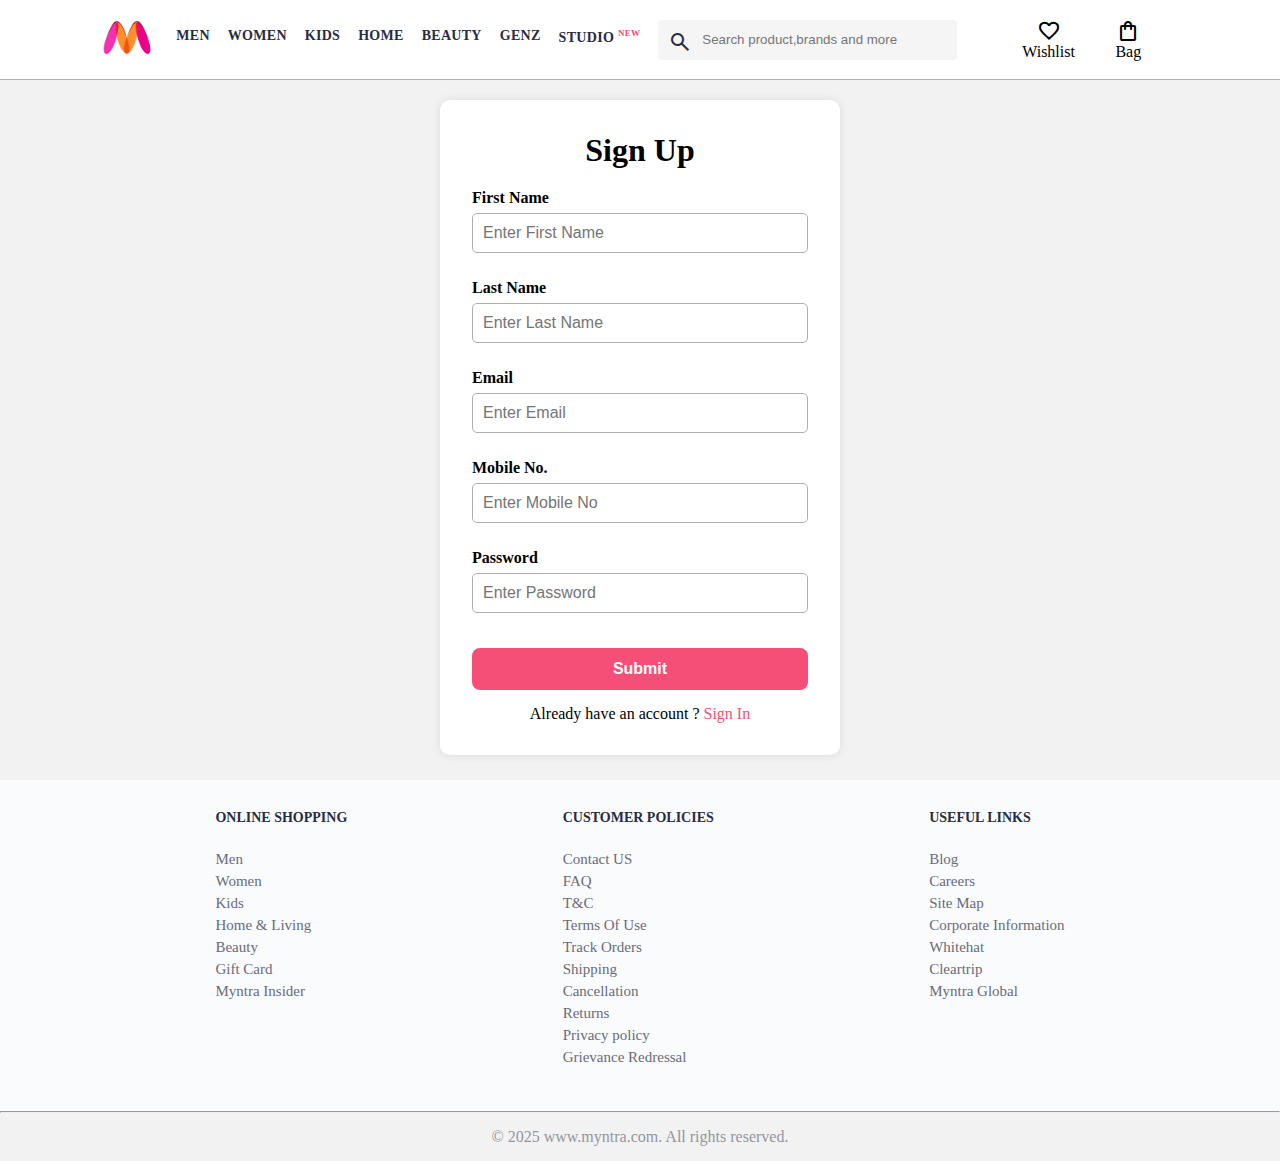
<file: pages/signup.html>
<!DOCTYPE html>
<html lang="en">

<head>
    <meta charset="UTF-8" />
    <meta name="viewport" content="width=device-width, initial-scale=1.0" />
    <link rel="stylesheet" href="/css/signup.css" />
    <link rel="stylesheet"
        href="https://fonts.googleapis.com/css2?family=Material+Symbols+Outlined:opsz,wght,FILL,GRAD@20..48,100..700,0..1,-50..200" />
    <link rel="shortcut icon" href="/assets/myntra.svg" type="image/x-icon" />
    <title>Sign Up</title>
</head>

<body>
   <header>
    <div class="logo_container">
      <a href="#"><img class="myntra_home" src="/assets/myntra_logo.webp" alt="Myntra Home"></a>
    </div>

    <div class="nav-wrapper" id="navWrapper">
      <nav class="nav_bar" id="main-nav">
        <a href="#">Men</a>
        <a href="#">Women</a>
        <a href="#">Kids</a>
        <a href="#">Home</a>
        <a href="#">Beauty</a>
        <a href="#">Genz</a>
        <a href="#">Studio <sup>New</sup></a>
      </nav>
    </div>

    <div class="search_bar">
      <span class="material-symbols-outlined search_icon">search</span>
      <input class="search_input" placeholder="Search product,brands and more">
    </div>

    <div class="action_bar">
      <div class="action_container">
        <span class="material-symbols-outlined action_icon">favorite</span>
        <span class="action_name">Wishlist</span>
      </div>

      <a class="action_container bag" href="#">
        <span class="material-symbols-outlined action_icon">shopping_bag</span>
        <span class="action_name">Bag</span>
      </a>


    </div>
    <button class="hamburger" id="hamburgerBtn">
      <span class="material-symbols-outlined">menu</span>
    </button>

  </header>

    <main class="signup-wrapper">
        <div class="signup-container">
            <form id="signup-form">
                <h1>Sign Up</h1>

                <div class="form-group fname">
                    <label for="fname">First Name</label>
                    <input id="fname" type="text" placeholder="Enter First Name" autocomplete="off"/>
                    <span id="error-fname" class="error"></span>
                </div>

                <div class="form-group lname">
                    <label for="lname">Last Name</label>
                    <input id="lname" type="text" placeholder="Enter Last Name" autocomplete="off"/>
                    <span id="error-lname" class="error"></span>
                </div>

                <div class="form-group email">
                    <label for="email">Email</label>
                    <input id="email" type="email" placeholder="Enter Email"/>
                    <span id="error-email" class="error"></span>
                </div>

                <div class="form-group contact">
                    <label for="contact">Mobile No.</label>
                    <input id="contact" type="tel" placeholder="Enter Mobile No" pattern="[0-9]{10}" />
                    <span id="error-contact" class="error"></span>
                </div>

                <div class="form-group password">
                    <label for="password">Password</label>
                    <input id="password" type="password" placeholder="Enter Password"/>
                    <span id="error-password" class="error"></span>
                </div>

                <button type="submit" id="btn-submit">Submit</button>

                <p class="text">Already have an account ? <a href="/pages/signin.html">Sign In</a></p>
            </form>
        </div>
    </main>

    <footer>
    <div class="footer_container">
      <div class="footer_column">
        <h3>ONLINE SHOPPING</h3>
        <a href="#">Men</a>
        <a href="#">Women</a>
        <a href="#">Kids</a>
        <a href="#">Home & Living</a>
        <a href="#">Beauty</a>
        <a href="#">Gift Card</a>
        <a href="#">Myntra Insider</a>
      </div>
      <div class="footer_column">
        <h3>CUSTOMER POLICIES</h3>
        <a href="#">Contact US</a>
        <a href="#">FAQ</a>
        <a href="#">T&C</a>
        <a href="#">Terms Of Use</a>
        <a href="#">Track Orders</a>
        <a href="#">Shipping</a>
        <a href="#">Cancellation</a>
        <a href="#">Returns</a>
        <a href="#">Privacy policy</a>
        <a href="#">Grievance Redressal</a>
      </div>
      <div class="footer_column">
        <h3>USEFUL LINKS</h3>
        <a href="#">Blog</a>
        <a href="#">Careers</a>
        <a href="#">Site Map</a>
        <a href="#">Corporate Information</a>
        <a href="#">Whitehat</a>
        <a href="#">Cleartrip</a>
        <a href="#">Myntra Global</a>
      </div>
    </div>
    <hr>
    <div class="copyright">
      © 2025 www.myntra.com. All rights reserved.
    </div>
  </footer>

    <script src="/scripts/signup.js"></script>
</body>

</html>
</file>
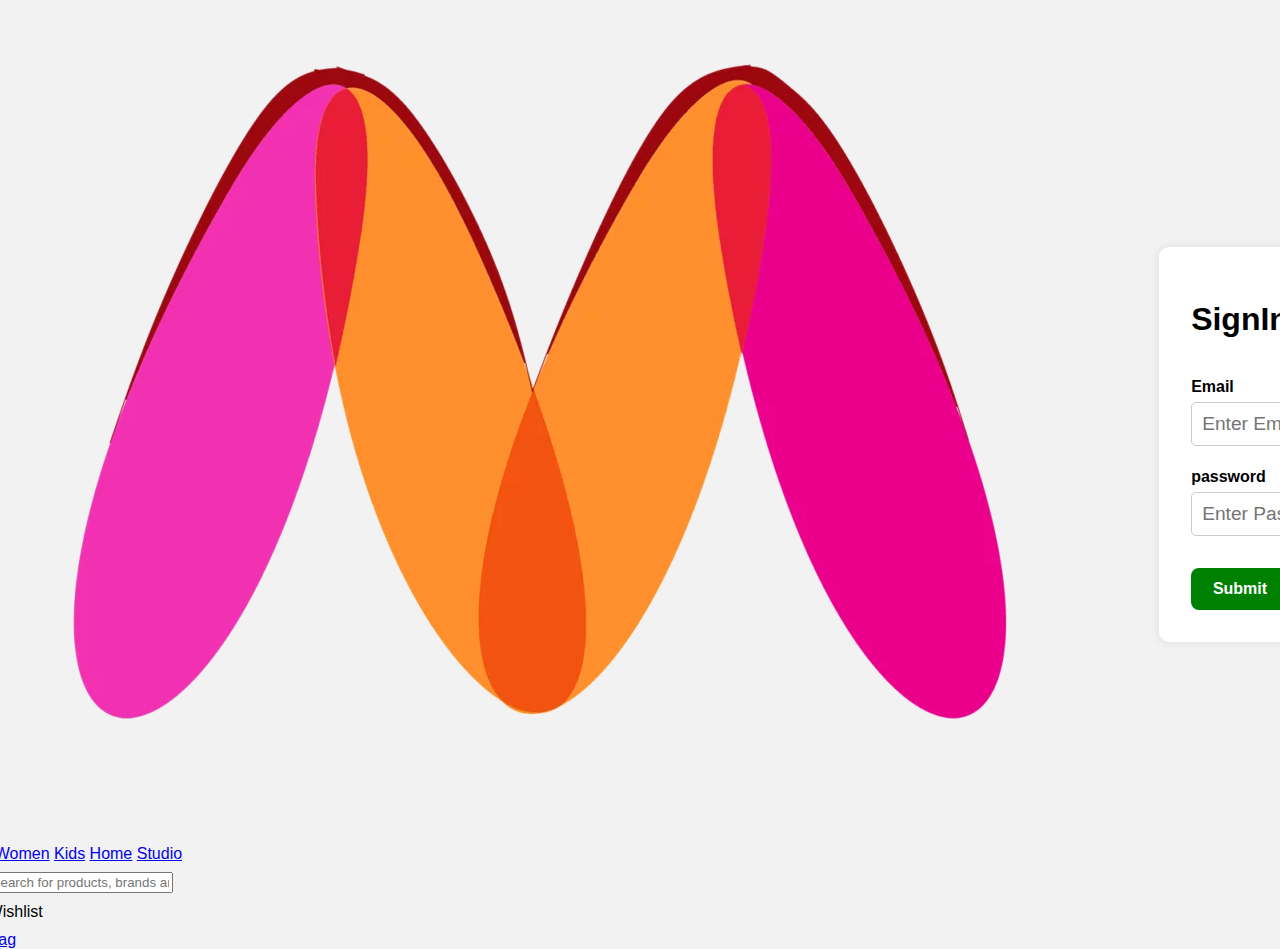
<file: SignUp&SignUp/signin.html>
<!DOCTYPE html>
<html lang="en">

<head>
    <meta charset="UTF-8">
    <meta name="viewport" content="width=device-width, initial-scale=1.0">
    <title>SignIn</title>
    <link rel="stylesheet"
        href="https://fonts.googleapis.com/css2?family=Material+Symbols+Outlined:opsz,wght,FILL,GRAD@20..48,100..700,0..1,-50..200" />
    <link rel="shortcut icon" href="/images/myntra.svg" type="image/x-icon">
    <link rel="stylesheet" href="signin.css">
</head>

<body>
      <header>
        <div class="logo_container">
            <a href="#"><img class="myntra_home" src="/images/myntra_logo.webp" alt="Myntra Home"></a>
        </div>
        <nav class="nav_bar" id="main-nav">
            <a href="#">Men</a>
            <a href="#">Women</a>
            <a href="#">Kids</a>
            <a href="#">Home</a>
            <a href="#">Studio</a>
        </nav>

        <div class="search_bar">
            <span class="material-symbols-outlined search_icon">search</span>
            <input class="search_input" placeholder="Search for products, brands and more">
        </div>


        <div class="action_container">
            <span class="material-symbols-outlined action_icon">favorite</span>
            <span class="action_name">Wishlist</span>
        </div>

        <a class="action_container bag" href="#">
            <span class="material-symbols-outlined action_icon">shopping_bag</span>
            <span class="action_name">Bag</span>
        </a>
        </div>
    </header>
    <div class="signin-container">
        <form id="signin-form">
            <h1>SignIn</h1>
            <div class="email">
                <label for="Email">Email</label>
                <input id="email" type="email" placeholder="Enter Email">
                <span id="error-email" class="error"></span>

            </div>
            <div class="password">
                <label for="password">password</label>
                <input id="password" type="password" placeholder="Enter Password">
                <span id="error-password" class="error"></span>
            </div>

            <button id="btn-submit" type="submit">Submit</button>
        </form>
    </div>
    <script src="signin.js"></script>
</body>

</html>
</file>
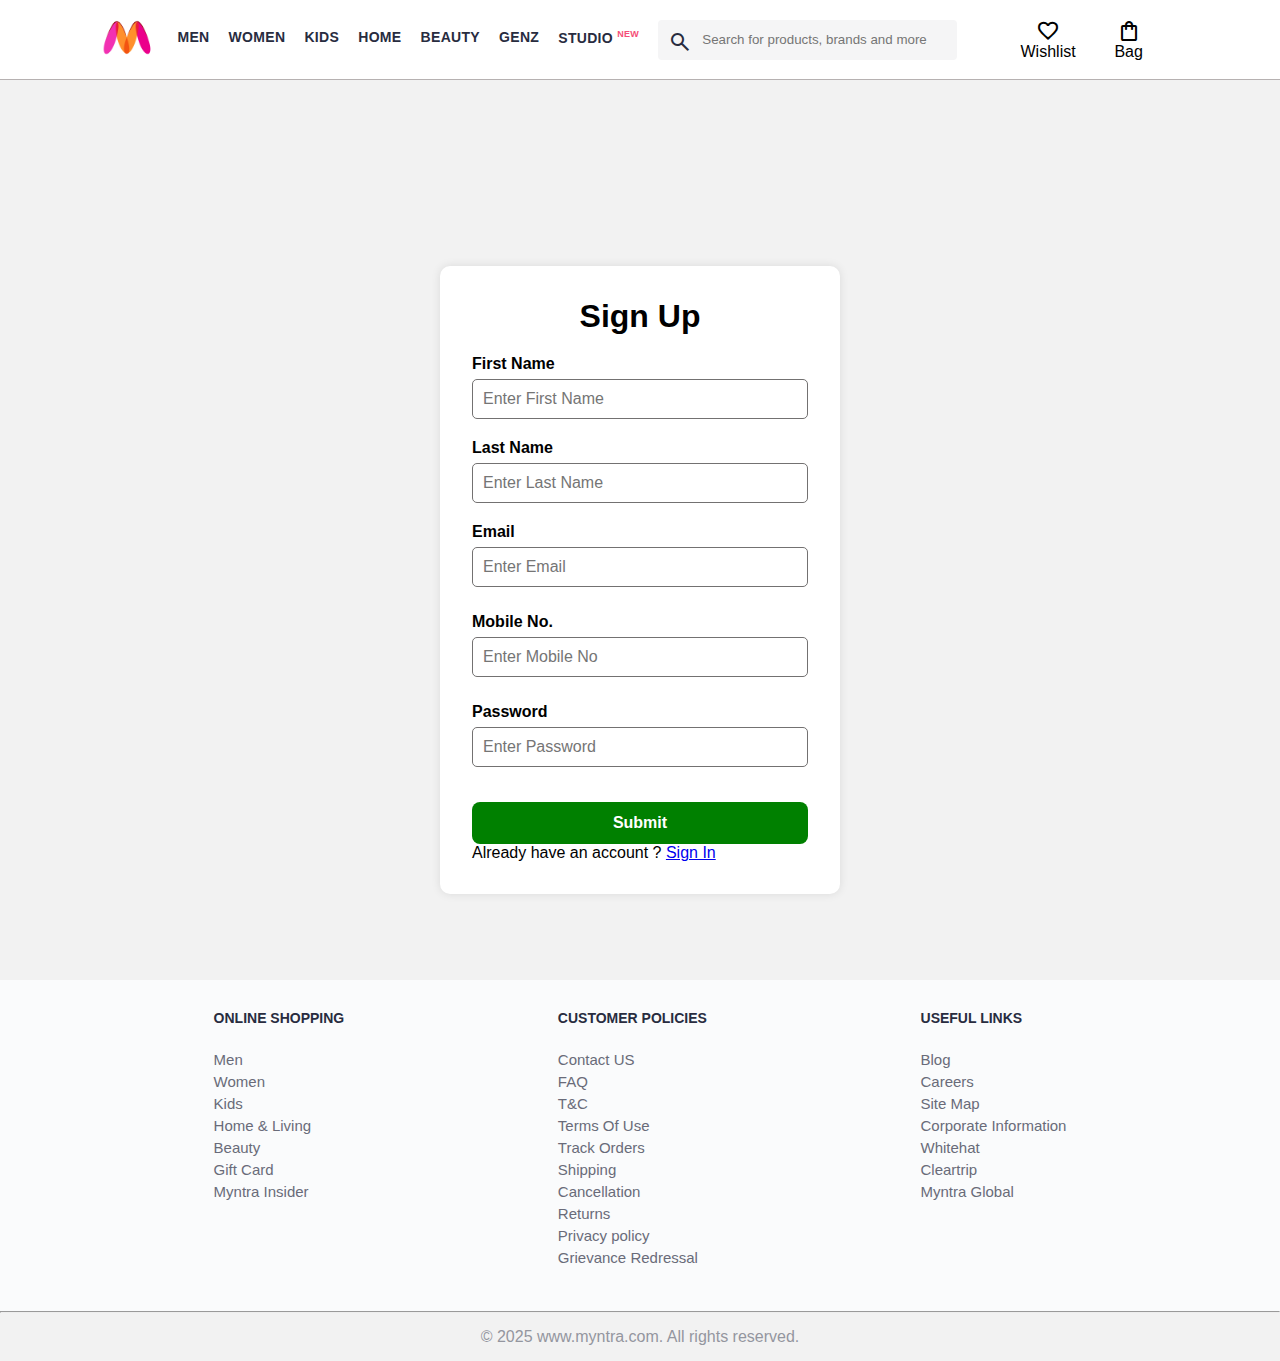
<file: SignUp&SignUp/signup.html>
<!DOCTYPE html>
<html lang="en">

<head>
    <meta charset="UTF-8" />
    <meta name="viewport" content="width=device-width, initial-scale=1.0" />
    <link rel="stylesheet" href="signup.css" />
    <link rel="stylesheet"
        href="https://fonts.googleapis.com/css2?family=Material+Symbols+Outlined:opsz,wght,FILL,GRAD@20..48,100..700,0..1,-50..200" />
    <link rel="shortcut icon" href="/images/myntra.svg" type="image/x-icon" />
    <title>Sign Up</title>
</head>

<body>
   <header>
    <div class="logo_container">
      <a href="/index.html"><img class="myntra_home" src="/images/myntra_logo.webp" alt="Myntra Home"></a>
    </div>

    <nav class="nav_bar" id="main-nav">
      <a href="#">Men</a>
      <a href="#">Women</a>
      <a href="#">Kids</a>
      <a href="#">Home</a>
      <a href="#">Beauty</a>
      <a href="#">Genz</a>
      <a href="#">Studio <sup>New</sup></a>
    </nav>

    <div class="search_bar">
      <span class="material-symbols-outlined search_icon">search</span>
      <input class="search_input" placeholder="Search for products, brands and more">
    </div>

    <div class="action_bar">
      <div class="action_container">
        <span class="material-symbols-outlined action_icon">favorite</span>
        <span class="action_name">Wishlist</span>
      </div>

      <a class="action_container bag" href="#">
        <span class="material-symbols-outlined action_icon">shopping_bag</span>
        <span class="action_name">Bag</span>
      </a>
    </div>
  </header>

    <main class="signup-wrapper">
        <div class="signup-container">
            <form id="signup-form" novalidate>
                <h1>Sign Up</h1>

                <div class="form-group fname">
                    <label for="fname">First Name</label>
                    <input id="fname" type="text" placeholder="Enter First Name" autocomplete="off"/>
                    <span id="error-fname" class="error"></span>
                </div>

                <div class="form-group lname">
                    <label for="lname">Last Name</label>
                    <input id="lname" type="text" placeholder="Enter Last Name" autocomplete="off"/>
                    <span id="error-lname" class="error"></span>
                </div>

                <div class="form-group email">
                    <label for="email">Email</label>
                    <input id="email" type="email" placeholder="Enter Email" autocomplete="off" />
                    <span id="error-email" class="error"></span>
                </div>

                <div class="form-group contact">
                    <label for="contact">Mobile No.</label>
                    <input id="contact" type="tel" placeholder="Enter Mobile No" pattern="[0-9]{10}" />
                    <span id="error-contact" class="error"></span>
                </div>

                <div class="form-group password">
                    <label for="password">Password</label>
                    <input id="password" type="password" placeholder="Enter Password"/>
                    <span id="error-password" class="error"></span>
                </div>

                <button type="submit" id="btn-submit">Submit</button>

                <p class="text">Already have an account ? <a href="/SignUp&SignUp/signin.html">Sign In</a></p>
            </form>
        </div>
    </main>

    <footer>
    <div class="footer_container">
      <div class="footer_column">
        <h3>ONLINE SHOPPING</h3>
        <a href="#">Men</a>
        <a href="#">Women</a>
        <a href="#">Kids</a>
        <a href="#">Home & Living</a>
        <a href="#">Beauty</a>
        <a href="#">Gift Card</a>
        <a href="#">Myntra Insider</a>
      </div>
      <div class="footer_column">
        <h3>CUSTOMER POLICIES</h3>
        <a href="#">Contact US</a>
        <a href="#">FAQ</a>
        <a href="#">T&C</a>
        <a href="#">Terms Of Use</a>
        <a href="#">Track Orders</a>
        <a href="#">Shipping</a>
        <a href="#">Cancellation</a>
        <a href="#">Returns</a>
        <a href="#">Privacy policy</a>
        <a href="#">Grievance Redressal</a>
      </div>
      <div class="footer_column">
        <h3>USEFUL LINKS</h3>
        <a href="#">Blog</a>
        <a href="#">Careers</a>
        <a href="#">Site Map</a>
        <a href="#">Corporate Information</a>
        <a href="#">Whitehat</a>
        <a href="#">Cleartrip</a>
        <a href="#">Myntra Global</a>
      </div>
    </div>
    <hr>
    <div class="copyright">
      © 2025 www.myntra.com. All rights reserved.
    </div>
  </footer>

    <script src="signup.js"></script>
</body>

</html>
</file>
<file: css/index.css>
* {
    margin: 0;
    padding: 0;
    font-family: Assistant, -apple-system, BlinkMacSystemFont, Segoe UI, Roboto, Helvetica, Arial, sans-serif;
    box-sizing: border-box;
}


/* Header CSS */

header {
    position: fixed;
    top: 0;
    left: 0;
    right: 0;
    z-index: 1000;
    display: flex;
    background-color: #ffffff;
    height: 80px;
    justify-content: space-between;
    align-items: center;
    border-bottom: 1px solid #b6b1b1;
    padding: 0 4%;
}

main {
    margin-top: 80px;
}

.myntra_home {
    height: 45px;
}

.logo_container {
    margin-left: 4%;
}

.action_bar {
    margin-right: 4%;
}

.nav_bar {
    display: flex;
    min-width: 500px;
    justify-content: space-evenly;
}

.nav_bar a {
    font-size: 14px;
    letter-spacing: .3px;
    color: #282c3f;
    font-weight: 700;
    text-transform: uppercase;
    text-decoration: none;
    padding: 28px 0;
    border-bottom: 5px solid #ffffff;
}

.nav_bar a:hover {
    border-bottom: 4px solid #f54e77;
}

.nav_bar a sup {
    color: #f54e77;
    font-size: 9px;
}

.search_bar {
    height: 40px;
    min-width: 200px;
    width: 30%;
    display: flex;
    align-items: center;
}

.search_icon {
    box-sizing: content-box;
    height: 20px;
    padding: 10px;

    background-color: #f5f5f6;
    color: #282c3f;
    font-weight: 300;
    border-radius: 4px 0 0 4px;
}

.search_input {
    color: #696e79;
    background-color: #f5f5f6;
    flex-grow: 1;
    height: 40px;
    border: 0;
    border-radius: 0 4px 4px 0;
}

.profile-container {
    position: relative;
}

.profile-overlay {
    display: none;
    position: absolute;
    top: 100%;
    background-color: white;
    z-index: 1003;
    padding: 20px;
    box-shadow: 0 8px 30px rgba(0, 0, 0, 0.2);
    border-radius: 8px;
    width: 220px;
    text-align: center;
    margin-top: 4px;
}


.overlay-content h2 {
    margin-bottom: 10px;
    font-size: 22px;
    color: #333;
}

.overlay-content p {
    font-size: 14px;
    color: #666;
    margin-bottom: 20px;
}


.profile-btn {
    background-color: #f54e77;
    color: white;
    border: none;
    padding: 10px 20px;
    margin: 10px 0;
    border-radius: 4px;
    cursor: pointer;
    font-size: 14px;
    font-weight: bold;
    width: 100%;
}

.profile-btn:hover {
    background-color: #e6355f;
}

.action_bar {
    display: flex;
    min-width: 200px;
    justify-content: space-evenly;
    margin-left: 25px;
}

.action_container {
    display: flex;
    flex-direction: column;
    align-items: center;
    cursor: pointer;
    text-decoration: none;
    margin-top: 16px;
    color: black;
}
.bag-item-count {
    background-color: #f54e77;
    white-space: nowrap;
    text-align: center;
    line-height: 18px;
    padding: 0 6px;
    height: 18px;
    position: relative;
    border-radius: 50%;
    font-size: 12px;
    color: #fff;
    left: 13px;
    top: -44px;
    font-weight: 700;
    cursor: pointer;
}

/* Main CSS */

.category_heading {
    text-transform: uppercase;
    color: #3e4152;
    letter-spacing: .15em;
    font-size: 1.8em;
    margin: 50px 0 10px 30px;
    max-height: 5em;
    font-weight: 700;
}

.category-items,
.items-container {
    width: 80%;
    margin: 50px 10%;
    display: flex;
    flex-wrap: wrap;
    justify-content: space-evenly;
}

.sale_item {
    width: 250px;
}



.items-container {
    width: 70%;
    margin: 40px 15%;
}

.item-container {
    width: 250px;
    margin: 10px;
}

.item-image {
    width: 100%;
    transition: box-shadow 0.3s ease, transform 0.3s ease;
    box-shadow: 0 4px 12px rgba(0, 0, 0, 0.1);
    border-radius: 8px;
}

.item-img:hover {
    box-shadow: 0 8px 20px rgba(0, 0, 0, 0.25);
}

.rating {
    font-size: 12px;
    font-weight: 700;
}

.company-name {
    margin-top: 15px;
    font-size: 16px;
    font-weight: 700;
    line-height: 1;
    color: #282c3f;
    margin-bottom: 6px;
    overflow: hidden;
    text-overflow: ellipsis;
    white-space: nowrap;
}

.item-name {
    color: #535766;
    font-size: 14px;
    line-height: 1;
    margin-bottom: 0;
    margin-top: 0;
    overflow: hidden;
    text-overflow: ellipsis;
    white-space: nowrap;
    font-weight: 400;
    display: block;
}

.price {
    margin-top: 10px;
    font-size: 14px;
    line-height: 15px;
    color: #282c3f;
    white-space: nowrap;
}

.current-price {
    font-size: 14px;
    font-weight: 700;
    color: #282c3f;
}

.original-price {
    text-decoration: line-through;
    color: #7e818c;
    font-weight: 400;
    margin-left: 5px;
    font-size: 12px;
}

.discount {
    color: #ff905a;
    font-weight: 400;
    font-size: 12px;
    margin-left: 5px;
}

.btn-add-bag {
    margin-top: 8px;
    font-size: 13px;
    width: 100%;
    background-color: #f54e77;
    border: none;
    padding: 10px 15px;
    border-radius: 5px;
    cursor: pointer;
    color: white;
    font-weight: 600;
    transition: background-color 0.3s ease, transform 0.2s ease;
}

/* Footer CSS */

.footer_container {

    padding: 30px 0px 40px 0px;
    background: #FAFBFC;
    display: flex;
    justify-content: space-evenly;
}

.footer_column {
    display: flex;
    flex-direction: column;
}

.footer_column h3 {
    color: #282c3f;
    font-size: 14px;
    margin-bottom: 25px;
}

.footer_column a {
    color: #696b79;
    font-size: 15px;
    text-decoration: none;
    padding-bottom: 5px;
}

.copyright {
    color: #94969f;
    text-align: center;
    padding: 15px;
}
</file>
<file: forgotpass/forgotpass.css>
* {
    margin: 0;
    padding: 0;
    box-sizing: border-box;
}

body {
    font-family: Arial, sans-serif;
    background: #f2f2f2;
    margin: 0;
    padding-top: 100px;
}

/* Header CSS */

header {
    position: fixed;
    top: 0;
    left: 0;
    right: 0;
    z-index: 1000;
    display: flex;
    background-color: #ffffff;
    height: 80px;
    justify-content: space-between;
    align-items: center;
    border-bottom: 1px solid #b6b1b1;
    padding: 0 4%;
}


.myntra_home {
    height: 45px;
}

.logo_container {
    margin-left: 4%;
}

.action_bar {
    margin-right: 4%;
}

.nav_bar {
    display: flex;
    min-width: 500px;
    justify-content: space-evenly;
}

.nav_bar a {
    font-size: 14px;
    letter-spacing: .3px;
    color: #282c3f;
    font-weight: 700;
    text-transform: uppercase;
    text-decoration: none;
    padding: 28px 0;
    border-bottom: 5px solid #ffffff;
}

.nav_bar a:hover {
    border-bottom: 4px solid #f54e77;
}

.nav_bar a sup {
    color: #f54e77;
    font-size: 9px;
}

.search_bar {
    height: 40px;
    min-width: 200px;
    width: 30%;
    display: flex;
    align-items: center;
}

.search_icon {
    box-sizing: content-box;
    height: 20px;
    padding: 10px;

    background-color: #f5f5f6;
    color: #282c3f;
    font-weight: 300;
    border-radius: 4px 0 0 4px;
}

.search_input {
    color: #696e79;
    background-color: #f5f5f6;
    flex-grow: 1;
    height: 40px;
    border: 0;
    border-radius: 0 4px 4px 0;
}

.action_bar {
    display: flex;
    min-width: 200px;
    justify-content: space-evenly;
    margin-left: 25px;
}

.action_container {
    display: flex;
    flex-direction: column;
    align-items: center;
    cursor: pointer;
    text-decoration: none;
    color: black;
}

/* Main CSS */

.forgotpass-wrapper {
    display: flex;
    justify-content: center;
    align-items: center;
    min-height: calc(100vh - 250px);
}

.forgotpass-container {
    background: white;
    padding: 2rem;
    border-radius: 10px;
    width: 100%;
    max-width: 400px;
    box-shadow: 0 0 10px rgba(0, 0, 0, 0.1);
}

#forgotpass-form h1 {
    text-align: center;
    margin-bottom: 30px;
}

.form-group {
    margin-bottom: 20px;
}

.email {
    height: 70px;
}

#forgotpass-form label {
    display: block;
    margin-bottom: 6px;
    font-weight: bold;
}

#forgotpass-form input {
    width: 100%;
    font-size: 16px;
    padding: 10px;
    border: 1px solid #737171;
    border-radius: 5px;
}

#forgotpass-form button {
    width: 100%;
    padding: 12px;
    background: #f54e77;
    color: white;
    border: none;
    border-radius: 8px;
    font-size: 16px;
    cursor: pointer;
    font-weight: 700;
    margin-top: 12px;
}

#forgotpass-form button:hover {
    background: #e6355f;
}

.text {
    text-align: center;
    margin-top: 15px;
}

.text a {
    text-decoration: none;
    color: #f54e77;
}

.error {
    color: red;
    font-size: 12px;
    margin-top: 4px;
}

/* Footer CSS */

.footer_container {

    padding: 30px 0px 40px 0px;
    background: #FAFBFC;
    display: flex;
    justify-content: space-evenly;
}

.footer_column {
    display: flex;
    flex-direction: column;
}

.footer_column h3 {
    color: #282c3f;
    font-size: 14px;
    margin-bottom: 25px;
}

.footer_column a {
    color: #696b79;
    font-size: 15px;
    text-decoration: none;
    padding-bottom: 5px;
}

.copyright {
    color: #94969f;
    text-align: center;
    padding: 15px;
}
</file>
<file: forgotpass/newpass.css>
* {
    margin: 0;
    padding: 0;
    box-sizing: border-box;
}

body {
    font-family: Arial, sans-serif;
    background: #f2f2f2;
    margin: 0;
    padding-top: 100px;
}

/* Header CSS */

header {
    position: fixed;
    top: 0;
    left: 0;
    right: 0;
    z-index: 1000;
    display: flex;
    background-color: #ffffff;
    height: 80px;
    justify-content: space-between;
    align-items: center;
    border-bottom: 1px solid #b6b1b1;
    padding: 0 4%;
}

.myntra_home {
    height: 45px;
}

.logo_container {
    margin-left: 4%;
}

.action_bar {
    margin-right: 4%;
}

.nav_bar {
    display: flex;
    min-width: 500px;
    justify-content: space-evenly;
}

.nav_bar a {
    font-size: 14px;
    letter-spacing: .3px;
    color: #282c3f;
    font-weight: 700;
    text-transform: uppercase;
    text-decoration: none;
    padding: 28px 0;
    border-bottom: 5px solid #ffffff;
}

.nav_bar a:hover {
    border-bottom: 4px solid #f54e77;
}

.nav_bar a sup {
    color: #f54e77;
    font-size: 9px;
}

.search_bar {
    height: 40px;
    min-width: 200px;
    width: 30%;
    display: flex;
    align-items: center;
}

.search_icon {
    box-sizing: content-box;
    height: 20px;
    padding: 10px;

    background-color: #f5f5f6;
    color: #282c3f;
    font-weight: 300;
    border-radius: 4px 0 0 4px;
}

.search_input {
    color: #696e79;
    background-color: #f5f5f6;
    flex-grow: 1;
    height: 40px;
    border: 0;
    border-radius: 0 4px 4px 0;
}

.bag {
    color: black;
}

.action_bar {
    display: flex;
    min-width: 200px;
    justify-content: space-evenly;
    margin-left: 25px;
}

.action_container {
    display: flex;
    flex-direction: column;
    align-items: center;
    cursor: pointer;
    text-decoration: none;
}

/* Main CSS */

.newpass-wrapper {
    display: flex;
    justify-content: center;
    align-items: center;
    min-height: calc(100vh - 250px);
}

.newpass-container {
    background: white;
    padding: 2rem;
    border-radius: 10px;
    width: 100%;
    max-width: 400px;
    box-shadow: 0 0 10px rgba(0, 0, 0, 0.1);
}

#newpass-form h1 {
    text-align: center;
    margin-bottom: 40px;
}

.form-group {
    margin-bottom: 20px;
}

.newpass,
.password {
    height: 70px;
}

#newpass-form label {
    display: block;
    margin-bottom: 6px;
    font-weight: bold;
}

#newpass-form input {
    width: 100%;
    font-size: 16px;
    padding: 10px;
    border: 1px solid #737171;
    border-radius: 5px;
}

#newpass-form button {
    width: 100%;
    padding: 12px;
    background: #f54e77;
    color: white;
    border: none;
    border-radius: 8px;
    font-size: 16px;
    cursor: pointer;
    font-weight: 700;
    margin-top: 9px;
}

#newpass-form button:hover {
    background: #e6355f;
}

.text {
    text-align: center;
    margin-top: 15px;
}

.text a {
    text-decoration: none;
    color: #f54e77;
}

.error {
    color: red;
    font-size: 12px;
    margin-top: 4px;
}

/* Footer CSS */

.footer_container {
    margin-top: 25px;
    padding: 30px 0px 40px 0px;
    background: #FAFBFC;
    display: flex;
    justify-content: space-evenly;
}

.footer_column {
    display: flex;
    flex-direction: column;
}

.footer_column h3 {
    color: #282c3f;
    font-size: 14px;
    margin-bottom: 25px;
}

.footer_column a {
    color: #696b79;
    font-size: 15px;
    text-decoration: none;
    padding-bottom: 5px;
}

.copyright {
    color: #94969f;
    text-align: center;
    padding: 15px;
}
</file>
<file: css/bag.css>
.bag-items-container {
  display: inline-block;
  width: 64%;
  padding-right: 20px;
  border-right: 1px solid #eaeaec;
  padding-top: 32px;
  color: #282c3f;
  font-size: 13px;
  line-height: 1.42857143;
}

.bag-page {
  width: 75%;
  margin-left: 12.5%;
}

.bag-summary {
  vertical-align: top;
  display: inline-block;
  width: 35%;
  padding: 24px 0 0 16px;
  color: #282c3f;
  font-size: 13px;
  line-height: 1.42857143;
}

.bag-details-container {
  margin-bottom: 16px;
}

.price-header {
  font-size: 12px;
  font-weight: 700;
  margin: 24px 0 16px;
  color: #535766;
}

.price-item {
  margin-bottom: 12px;
  line-height: 16px;
  font-size: 14px;
  color: #282c3f;
}

.price-item-value {
  float: right;
}

.priceDetail-base-discount {
  color: #03a685;
}

.price-footer {
  font-weight: 700;
  font-size: 15px;
  padding-top: 16px;
  border-top: 1px solid #eaeaec;
  color: #3e4152;
  line-height: 16px;
}

.btn-place-order {
  width: 100%;
  letter-spacing: 1px;
  font-size: 14px;
  font-weight: 600;
  border-radius: 2px;
  border-width: 0px;
  padding: 10px 16px;
  background-color: rgb(255, 63, 108);
  color: rgb(255, 255, 255);
  cursor: pointer;
}

.bag-item-container {
  margin-bottom: 8px;
  background: #fff;
  font-size: 14px;
  border: 1px solid #eaeaec;
  border-radius: 4px;
  position: relative;
  padding: 12px 12px 0;
}

.item-left-part {
  position: absolute;
  background: rgb(255, 242, 223);
  height: 148px;
  width: 111px;
}

.item-right-part {
  padding-left: 12px;
  position: relative;
  min-height: 148px;
  margin-left: 111px;
  margin-bottom: 12px;
}

.bag-item-img {
  width: 100%;
}

.return-period {
  display: inline-flex;
  font-size: 14px;
  padding-top: 8px;
}

.return-period-days {
  font-weight: 700;
  margin-right: 4px;
}

.delivery-details {
  margin-top: 5px;
  color: #282c3f;
  font-size: 12px;
  letter-spacing: -.1px;
  margin-bottom: 8px;
  line-height: 15px;
}

.delivery-details-days {
  color: #03a685;
}

.remove-from-cart {
  position: absolute;
  font-size: 25px;
  top: 10px;
  right: 18px;
  width: 14px;
  height: 14px;
  cursor: pointer;
}
</file>
<file: css/edit.css>
* {
    margin: 0;
    padding: 0;
    box-sizing: border-box;
    font-family: Commissioner;
}

/* ================================Header CSS================================== */

header {
    position: fixed;
    top: 0;
    left: 0;
    right: 0;
    z-index: 1000;
    display: flex;
    background-color: #ffffff;
    height: 80px;
    justify-content: space-between;
    align-items: center;
    border-bottom: 1px solid #b6b1b1;
    padding: 0 4%;
}

main {
    margin-top: 80px;
}

.myntra_home {
    height: 45px;
}

.logo_container {
    margin-left: 4%;
}

.action_bar {
    margin-right: 4%;
}

.nav_bar {
    display: flex;
    min-width: 500px;
    justify-content: space-evenly;
}

.nav_bar a {
    font-size: 14px;
    letter-spacing: .3px;
    color: #282c3f;
    font-weight: 700;
    text-transform: uppercase;
    text-decoration: none;
    padding: 28px 0;
    border-bottom: 5px solid #ffffff;
}

.nav_bar a sup {
    color: #f54e77;
    font-size: 9px;
}

.search_bar {
    height: 40px;
    min-width: 200px;
    width: 30%;
    display: flex;
    align-items: center;
}

.search_icon {
    box-sizing: content-box;
    height: 20px;
    padding: 10px;

    background-color: #f5f5f6;
    color: #282c3f;
    font-weight: 300;
    border-radius: 4px 0 0 4px;
}

.search_input {
    color: #696e79;
    background-color: #f5f5f6;
    flex-grow: 1;
    height: 40px;
    border: 0;
    border-radius: 0 4px 4px 0;
}

.profile-container {
    position: relative;
}

.profile-overlay {
    display: none;
    position: absolute;
    top: 100%;
    background-color: white;
    z-index: 1003;
    padding: 20px;
    box-shadow: 0 8px 30px rgba(0, 0, 0, 0.2);
    border-radius: 8px;
    width: 220px;
    text-align: center;
    margin-top: 2px;
}


.overlay-content h2 {
    margin-bottom: 10px;
    font-size: 22px;
    color: #333;
}

.overlay-content p {
    font-size: 14px;
    color: #666;
    margin-bottom: 20px;
}


.profile-btn {
    background-color: #f54e77;
    color: white;
    border: none;
    padding: 10px 20px;
    margin: 10px 0;
    border-radius: 4px;
    cursor: pointer;
    font-size: 14px;
    font-weight: bold;
    width: 100%;
}

.profile-btn:hover {
    background-color: #e6355f;
}

.action_bar {
    display: flex;
    min-width: 200px;
    justify-content: space-evenly;
    margin-left: 25px;
}

.action_container {
    display: flex;
    flex-direction: column;
    align-items: center;
    cursor: pointer;
    text-decoration: none;
    margin-top: 16px;
    color: black;
}

.bag-item-count {
    background-color: #f54e77;
    white-space: nowrap;
    text-align: center;
    line-height: 18px;
    padding: 0 6px;
    height: 18px;
    position: relative;
    border-radius: 50%;
    font-size: 12px;
    color: #fff;
    left: 13px;
    top: -44px;
    font-weight: 700;
    cursor: pointer;
}



/* ================================Main CSS================================== */

.container {
    display: flex;
    align-items: center;
    justify-content: center;
    flex-direction: column;
    max-width: 1200px;
    margin: 0 auto;
    padding: 120px 20px 40px 20px;
    gap: 20px;
}

.main-row {
    display: flex;
    gap: 40px;
    width: 100%;
    align-items: center;
    justify-content: center;
}

.account {
    width: 80%;
    padding: 0 10px;
    border-bottom: 1px solid #ddd;
    padding-bottom: 2px;
}

.account h3 {
    font-size: 24px;
    font-weight: bold;
    margin-bottom: 5px;
}

.account .username {
    font-size: 16px;
    color: #555;
}


aside {
    border-right: 1px solid #ddd;
}

.border {
    border: none;
}

fieldset {
    margin-bottom: 33px;
}

.sidebar {
    width: 220px;
    display: flex;
    flex-direction: column;
    width: 220px;
    flex-shrink: 0;
}


.date-input {
    border: 1px solid #ddd;
}

.sidebar h3,
.sidebar h4 {
    left: 0;
    margin-bottom: 10px;
    color: #333;
}

.sidebar .username {
    margin-bottom: 15px
}

.sidebar ul {
    list-style: none;
    padding: 0;
    margin-bottom: 30px;
    width: 70%;
    border-bottom: 1px solid #ddd;
}

.sidebar ul li {
    padding: 8px 0;
    cursor: pointer;
    font-size: 14px;
    color: #333;
}


.content {
    max-width: 600px;
    width: 100%;
    padding: 30px;
    border: 1px solid #ddd;
    border-radius: 4px;
    background-color: #fff;
    flex: 1;
    padding: 30px;
    border: 1px solid #ddd;
    border-radius: 4px;
    background-color: #fff;
    min-width: 0;
}

input:focus {
    outline: none;
}


.form-heading {
    margin-bottom: 30px;
    padding: 13px;
    font-size: 22px;
    font-weight: 600;
    border-bottom: 1px solid #ddd;
}

form label {
    display: block;
    margin: 12px 0 5px;
    font-size: 14px;
}

form input[type="text"],
form input[type="email"],
.date-input {
    width: 100%;
    padding: 10px;
    border-radius: 3px;
    font-size: 14px;
}

.hint-input {
    width: 100%;
    padding: 10px;
    border: 1px solid #ddd;
    border-radius: 3px;
    font-size: 14px;
    margin-top: 10px;
}


.mo-number {
    display: flex;
    align-items: center;
    justify-content: space-between;
    border: 1px solid #ddd;
    margin-bottom: 33px;
}

.mobile-input {
    border: none;
    margin-left: 10px;
    width: 100%;
}

.btn-secondary {
    padding: 10px 14px;
    border: 1px solid #ccc;
    background: #fff;
    border-radius: 3px;
    font-size: 13px;
    cursor: pointer;
    white-space: nowrap;
    width: 200px;
    margin-right: 10px;
}

.radio {
    display: flex;
    justify-content: space-around;
    align-items: center;
    text-align: center;
    margin-bottom: 23px;
}

.radio label {
    padding-top: 9px;
    height: 35px;
    width: 300px;
    font-size: 14px;
    border: 1px solid #ddd;
}

.radio input[type="radio"] {
    opacity: 0;
}


.date-input {
    margin-bottom: 23px;
}

.alt-number {
    display: flex;
    border: 1px solid #ddd;
    border-radius: 3px;
    margin-top: 5px;
    margin-bottom: 23px;
    align-items: center;
}

.alt-number .num {
    font-size: 14px;
}

.alt-number input {
    border: none;
    padding: 10px;
    flex-grow: 1;
    font-size: 14px;
}

.hint-input {
    margin-bottom: 23px;
}

.btn-primary {
    width: 100%;
    padding: 12px;
    background: #ff3f6c;
    color: white;
    font-weight: bold;
    border: none;
    border-radius: 3px;
    cursor: pointer;
    transition: background 0.3s;
}

.btn-primary:hover {
    background: #e0355e;
}

/* ================================Footer CSS================================== */

.footer_container {

    padding: 30px 0px 40px 0px;
    background: #FAFBFC;
    display: flex;
    justify-content: space-evenly;
}

.footer_column {
    display: flex;
    flex-direction: column;
}

.footer_column h3 {
    color: #282c3f;
    font-size: 14px;
    margin-bottom: 25px;
}

.footer_column a {
    color: #696b79;
    font-size: 15px;
    text-decoration: none;
    padding-bottom: 5px;
}

.copyright {
    color: #94969f;
    text-align: center;
    padding: 15px;
}

/* Hamburger  */

.hamburger {
    display: none;
    background: none;
    border: none;
    cursor: pointer;
    font-size: 24px;
    color: #282c3f;
    padding-top: 6px;
}

/* ================================Mobile Responsive================================== */

@media (max-width: 768px) {
    header {
        flex-wrap: wrap;
        justify-content: space-between;
        padding: 10px;
        height: auto;
    }

    .myntra_home {
        height: 37px;
    }

    .logo_container {
        flex: 1 0 auto;
        order: 1;
    }

    .search_bar {
        order: 2;
        flex: 2 1 60%;
        width: 30px;
    }


    .hamburger {
        display: block;
        order: 3;
        flex: 0 0 auto;
        margin-left: 20px;
    }

    .nav_bar {
        display: none;
        flex-direction: column;
        align-items: flex-start;
        position: absolute;
        top: 100%;
        left: 0;
        right: 0;
        width: 100%;
        padding: 0;
        margin: 0;
        background-color: white;
        box-shadow: 0 4px 8px rgba(0, 0, 0, 0.1);
    }

    .nav_bar a {
        width: 100%;
        padding: 12px 0;
        margin: 0;
        padding-left: 25px;
        border-top: 1px solid #eee;
        font-weight: 700;
        text-transform: uppercase;
        color: #282c3f;
        box-sizing: border-box;
    }

    .nav_bar :last-child {
        border-bottom: 1px solid #eee;
    }

    .nav_bar.show {
        display: flex;
    }

    .action_bar {
        order: 4;
        display: none;
        flex-direction: row;
        justify-content: space-around;
        width: 100%;
        background: #fff;
    }

    .action_bar.show {
        display: flex;
    }

    .action_container {
        flex: 1;
        margin-top: 25px;
    }

    .container {
        flex-direction: column;
        padding: 10px;
        margin-top: 60px;
    }

    .main-row {
        flex-direction: column;
    }

    .account {
        display: none;
    }

    .sidebar {
        display: none;
    }

    .content {
        width: 100%;
    }

    .form-heading {
        font-size: 20px;
    }

    .mo-number {
        display: flex;
        justify-content: space-between;
        align-items: center;
    }

    .mo-number div {
        flex: 1;
        margin-right: 10px;
    }

    .mo-number button {
        flex: 0;
        padding: 8px 15px;
        font-size: 14px;
    }

    .radio label {
        font-size: 14px;
        margin-right: 15px;
    }

    .alt-number {
        display: flex;
        align-items: center;
        margin-top: 10px;
    }

    .alt-number .num {
        margin-right: 10px;
    }

    .hint-input {
        margin-top: 15px;
    }

    .footer_container {
        flex-direction: column;
        align-items: center;
        gap: 24px;
        padding: 20px;
        text-align: center;
    }

    .footer_column {
        width: 100%;
    }

    .footer_column h3 {
        font-size: 16px;
        font-weight: 600;
        margin-bottom: 12px;
        color: #222;
    }

    .footer_column a {
        display: block;
        font-size: 14px;
        margin-bottom: 8px;
        color: #555;
    }

    .footer_column a:hover {
        color: #e53935;
    }

    footer hr {
        margin: 20px 0;
        border: none;
        border-top: 1px solid #ddd;
    }

    .copyright {
        font-size: 13px;
        text-align: center;
        padding: 12px 0;
        color: #777;
    }
}
</file>
<file: css/forgotpass.css>
* {
    margin: 0;
    padding: 0;
    box-sizing: border-box;
}

body {
    font-family: Arial, sans-serif;
    background: #f2f2f2;
    margin: 0;
    padding-top: 100px;
}

/* ================================Header CSS================================== */
header {
    position: fixed;
    top: 0;
    left: 0;
    right: 0;
    z-index: 1000;
    display: flex;
    background-color: #ffffff;
    height: 80px;
    justify-content: space-between;
    align-items: center;
    border-bottom: 1px solid #b6b1b1;
    padding: 0 4%;
}


.myntra_home {
    height: 45px;
}

.logo_container {
    margin-left: 4%;
}

.action_bar {
    margin-right: 4%;
}

.nav_bar {
    display: flex;
    min-width: 500px;
    justify-content: space-evenly;
}

.nav_bar a {
    font-size: 14px;
    letter-spacing: .3px;
    color: #282c3f;
    font-weight: 700;
    text-transform: uppercase;
    text-decoration: none;
    padding: 28px 0;
    border-bottom: 5px solid #ffffff;
}

.nav_bar a:hover {
    border-bottom: 4px solid #f54e77;
}

.nav_bar a sup {
    color: #f54e77;
    font-size: 9px;
}

.search_bar {
    height: 40px;
    min-width: 200px;
    width: 30%;
    display: flex;
    align-items: center;
}

.search_icon {
    box-sizing: content-box;
    height: 20px;
    padding: 10px;

    background-color: #f5f5f6;
    color: #282c3f;
    font-weight: 300;
    border-radius: 4px 0 0 4px;
}

.search_input {
    color: #696e79;
    background-color: #f5f5f6;
    flex-grow: 1;
    height: 40px;
    border: 0;
    border-radius: 0 4px 4px 0;
}

.action_bar {
    display: flex;
    min-width: 200px;
    justify-content: space-evenly;
    margin-left: 25px;
}

.action_container {
    display: flex;
    flex-direction: column;
    align-items: center;
    cursor: pointer;
    text-decoration: none;
    color: black;
}

/* ================================Main CSS================================== */

.forgotpass-wrapper {
    display: flex;
    justify-content: center;
    align-items: center;
    min-height: calc(100vh - 250px);
}

.forgotpass-container {
    background: white;
    padding: 2rem;
    border-radius: 10px;
    width: 100%;
    max-width: 400px;
    box-shadow: 0 0 10px rgba(0, 0, 0, 0.1);
}

#forgotpass-form h1 {
    text-align: center;
    margin-bottom: 30px;
}

.form-group {
    margin-bottom: 20px;
}

.email {
    height: 70px;
}

#forgotpass-form label {
    display: block;
    margin-bottom: 6px;
    font-weight: bold;
}

#forgotpass-form input {
    width: 100%;
    font-size: 16px;
    padding: 10px;
    border: 1px solid #737171;
    border-radius: 5px;
}

#forgotpass-form button {
    width: 100%;
    padding: 12px;
    background: #f54e77;
    color: white;
    border: none;
    border-radius: 8px;
    font-size: 16px;
    cursor: pointer;
    font-weight: 700;
    margin-top: 12px;
}

#forgotpass-form button:hover {
    background: #e6355f;
}

.text {
    text-align: center;
    margin-top: 15px;
}

.text a {
    text-decoration: none;
    color: #f54e77;
}

.error {
    color: red;
    font-size: 12px;
    margin-top: 4px;
}

/* ================================Footer CSS================================== */
.footer_container {

    padding: 30px 0px 40px 0px;
    background: #FAFBFC;
    display: flex;
    justify-content: space-evenly;
}

.footer_column {
    display: flex;
    flex-direction: column;
}

.footer_column h3 {
    color: #282c3f;
    font-size: 14px;
    margin-bottom: 25px;
}

.footer_column a {
    color: #696b79;
    font-size: 15px;
    text-decoration: none;
    padding-bottom: 5px;
}

.copyright {
    color: #94969f;
    text-align: center;
    padding: 15px;
}
</file>
<file: css/newpass.css>
* {
    margin: 0;
    padding: 0;
    box-sizing: border-box;
}

body {
    font-family: Arial, sans-serif;
    background: #f2f2f2;
    margin: 0;
    padding-top: 100px;
}

/* ================================Header CSS================================== */

header {
    position: fixed;
    top: 0;
    left: 0;
    right: 0;
    z-index: 1000;
    display: flex;
    background-color: #ffffff;
    height: 80px;
    justify-content: space-between;
    align-items: center;
    border-bottom: 1px solid #b6b1b1;
    padding: 0 4%;
}

.myntra_home {
    height: 45px;
}

.logo_container {
    margin-left: 4%;
}

.action_bar {
    margin-right: 4%;
}

.nav_bar {
    display: flex;
    min-width: 500px;
    justify-content: space-evenly;
}

.nav_bar a {
    font-size: 14px;
    letter-spacing: .3px;
    color: #282c3f;
    font-weight: 700;
    text-transform: uppercase;
    text-decoration: none;
    padding: 28px 0;
    border-bottom: 5px solid #ffffff;
}

.nav_bar a:hover {
    border-bottom: 4px solid #f54e77;
}

.nav_bar a sup {
    color: #f54e77;
    font-size: 9px;
}

.search_bar {
    height: 40px;
    min-width: 200px;
    width: 30%;
    display: flex;
    align-items: center;
}

.search_icon {
    box-sizing: content-box;
    height: 20px;
    padding: 10px;

    background-color: #f5f5f6;
    color: #282c3f;
    font-weight: 300;
    border-radius: 4px 0 0 4px;
}

.search_input {
    color: #696e79;
    background-color: #f5f5f6;
    flex-grow: 1;
    height: 40px;
    border: 0;
    border-radius: 0 4px 4px 0;
}

.bag {
    color: black;
}

.action_bar {
    display: flex;
    min-width: 200px;
    justify-content: space-evenly;
    margin-left: 25px;
}

.action_container {
    display: flex;
    flex-direction: column;
    align-items: center;
    cursor: pointer;
    text-decoration: none;
}

/* ================================Main CSS================================== */

.newpass-wrapper {
    display: flex;
    justify-content: center;
    align-items: center;
    min-height: calc(100vh - 250px);
}

.newpass-container {
    background: white;
    padding: 2rem;
    border-radius: 10px;
    width: 100%;
    max-width: 400px;
    box-shadow: 0 0 10px rgba(0, 0, 0, 0.1);
}

#newpass-form h1 {
    text-align: center;
    margin-bottom: 40px;
}

.form-group {
    margin-bottom: 20px;
}

.newpass,
.password {
    height: 70px;
}

#newpass-form label {
    display: block;
    margin-bottom: 6px;
    font-weight: bold;
}

#newpass-form input {
    width: 100%;
    font-size: 16px;
    padding: 10px;
    border: 1px solid #737171;
    border-radius: 5px;
}

#newpass-form button {
    width: 100%;
    padding: 12px;
    background: #f54e77;
    color: white;
    border: none;
    border-radius: 8px;
    font-size: 16px;
    cursor: pointer;
    font-weight: 700;
    margin-top: 9px;
}

#newpass-form button:hover {
    background: #e6355f;
}

.text {
    text-align: center;
    margin-top: 15px;
}

.text a {
    text-decoration: none;
    color: #f54e77;
}

.error {
    color: red;
    font-size: 12px;
    margin-top: 4px;
}

/* ================================Footer CSS================================== */

.footer_container {
    margin-top: 25px;
    padding: 30px 0px 40px 0px;
    background: #FAFBFC;
    display: flex;
    justify-content: space-evenly;
}

.footer_column {
    display: flex;
    flex-direction: column;
}

.footer_column h3 {
    color: #282c3f;
    font-size: 14px;
    margin-bottom: 25px;
}

.footer_column a {
    color: #696b79;
    font-size: 15px;
    text-decoration: none;
    padding-bottom: 5px;
}

.copyright {
    color: #94969f;
    text-align: center;
    padding: 15px;
}
</file>
<file: css/signin.css>
* {
    margin: 0;
    padding: 0;
    box-sizing: border-box;
}

body {
    font-family: Arial, sans-serif;
    background: #f2f2f2;
    margin: 0;
    padding-top: 100px;
}

/* ================================Header CSS================================== */

header {
    position: fixed;
    top: 0;
    left: 0;
    right: 0;
    z-index: 1000;
    display: flex;
    background-color: #ffffff;
    height: 80px;
    justify-content: space-between;
    align-items: center;
    border-bottom: 1px solid #b6b1b1;
    padding: 0 4%;
}


.myntra_home {
    height: 45px;
}

.logo_container {
    margin-left: 4%;
}

.action_bar {
    margin-right: 4%;
}

.nav_bar {
    display: flex;
    min-width: 500px;
    justify-content: space-evenly;
}

.nav_bar a {
    font-size: 14px;
    letter-spacing: .3px;
    color: #282c3f;
    font-weight: 700;
    text-transform: uppercase;
    text-decoration: none;
    padding: 28px 0;
    border-bottom: 5px solid #ffffff;
}

.nav_bar a sup {
    color: #f54e77;
    font-size: 9px;
}

.search_bar {
    height: 40px;
    min-width: 200px;
    width: 30%;
    display: flex;
    align-items: center;
}

.search_icon {
    box-sizing: content-box;
    height: 20px;
    padding: 10px;

    background-color: #f5f5f6;
    color: #282c3f;
    font-weight: 300;
    border-radius: 4px 0 0 4px;
}

.search_input {
    color: #696e79;
    background-color: #f5f5f6;
    flex-grow: 1;
    height: 40px;
    border: 0;
    border-radius: 0 4px 4px 0;
}

.action_bar {
    display: flex;
    min-width: 200px;
    justify-content: space-evenly;
    margin-left: 25px;
}

.action_container {
    display: flex;
    flex-direction: column;
    align-items: center;
    cursor: pointer;
    text-decoration: none;
    color: black;
}

/* ================================Main CSS================================== */

.signin-wrapper {
    display: flex;
    justify-content: center;
    align-items: center;
    min-height: calc(100vh - 250px);
}

.signin-container {
    background: white;
    padding: 2rem;
    border-radius: 10px;
    width: 100%;
    max-width: 400px;
    box-shadow: 0 0 10px rgba(0, 0, 0, 0.1);
}

#signin-form h1 {
    text-align: center;
    margin-bottom: 20px;
}

.form-group {
    margin-bottom: 20px;
}

.email,
.password {
    height: 70px;
}

#signin-form label {
    display: block;
    margin-bottom: 6px;
    font-weight: bold;
}

#signin-form input {
    width: 100%;
    font-size: 16px;
    padding: 10px;
    border: 1px solid #737171;
    border-radius: 5px;
}

.forgotpass-wrapper {
    text-align: end;
    margin-bottom: 5px;
}

.forgotpass {
    color: #f54e77;
    text-decoration: none;
    font-size: 14px;
}


#signin-form button {
    width: 100%;
    padding: 12px;
    background: #f54e77;
    color: white;
    border: none;
    border-radius: 8px;
    font-size: 16px;
    cursor: pointer;
    font-weight: 700;
    margin-top: 9px;
}

#signin-form button:hover {
    background: #e6355f;
}

.text {
    text-align: center;
    margin-top: 15px;
}

.text a {
    text-decoration: none;
    color: #f54e77;
}

.error {
    color: red;
    font-size: 12px;
    margin-top: 4px;
}

/* ================================Footer CSS================================== */

.footer_container {

    padding: 30px 0px 40px 0px;
    background: #FAFBFC;
    display: flex;
    justify-content: space-evenly;
}

.footer_column {
    display: flex;
    flex-direction: column;
}

.footer_column h3 {
    color: #282c3f;
    font-size: 14px;
    margin-bottom: 25px;
}

.footer_column a {
    color: #696b79;
    font-size: 15px;
    text-decoration: none;
    padding-bottom: 5px;
}

.copyright {
    color: #94969f;
    text-align: center;
    padding: 15px;
}
</file>
<file: css/signup.css>
* {
    margin: 0;
    padding: 0;
    box-sizing: border-box;
}

body {
    font-family:Commissioner ;
    background: #f2f2f2;
    margin: 0;
    padding-top: 100px;
}

/* ================================Header CSS================================== */

header {
    position: fixed;
    top: 0;
    left: 0;
    right: 0;
    z-index: 1000;
    display: flex;
    background-color: #ffffff;
    height: 80px;
    justify-content: space-between;
    align-items: center;
    border-bottom: 1px solid #b6b1b1;
    padding: 0 4%;
}

.myntra_home {
    height: 45px;
}

.logo_container {
    margin-left: 4%;
}

.action_bar {
    margin-right: 4%;
}

.nav_bar {
    display: flex;
    min-width: 500px;
    justify-content: space-evenly;
}

.nav_bar a {
    font-size: 14px;
    letter-spacing: .3px;
    color: #282c3f;
    font-weight: 700;
    text-transform: uppercase;
    text-decoration: none;
    padding: 28px 0;
    border-bottom: 5px solid #ffffff;
}


.nav_bar a sup {
    color: #f54e77;
    font-size: 9px;
}

.search_bar {
    height: 40px;
    min-width: 200px;
    width: 30%;
    display: flex;
    align-items: center;
}

.search_icon {
    box-sizing: content-box;
    height: 20px;
    padding: 10px;

    background-color: #f5f5f6;
    color: #282c3f;
    font-weight: 300;
    border-radius: 4px 0 0 4px;
}

.search_input {
    color: #696e79;
    background-color: #f5f5f6;
    flex-grow: 1;
    height: 40px;
    border: 0;
    border-radius: 0 4px 4px 0;
}

.bag {
    color: black;
}

.action_bar {
    display: flex;
    min-width: 200px;
    justify-content: space-evenly;
    margin-left: 25px;
}

.action_container {
    display: flex;
    flex-direction: column;
    align-items: center;
    cursor: pointer;
    text-decoration: none;
}

/* ================================Main CSS================================== */

.signup-wrapper {
    display: flex;
    justify-content: center;
    align-items: center;
    min-height: calc(100vh - 250px);
}

.signup-container {
    background: white;
    padding: 2rem;
    border-radius: 10px;
    width: 100%;
    max-width: 400px;
    box-shadow: 0 0 10px rgba(0, 0, 0, 0.1);
}

#signup-form h1 {
    text-align: center;
    margin-bottom: 20px;
}

.form-group {
    margin-bottom: 20px;
}

.fname,
.lname,
.email,
.contact,
.password {
    height: 70px;
}

#signup-form label {
    display: block;
    margin-bottom: 6px;
    font-weight: bold;
}

#signup-form input {
    width: 100%;
    font-size: 16px;
    padding: 10px;
    border: 1px solid #afafaf;
    border-radius: 5px;
}

#signup-form button {
    width: 100%;
    padding: 12px;
    background: #f54e77;
    color: white;
    border: none;
    border-radius: 8px;
    font-size: 16px;
    cursor: pointer;
    font-weight: 700;
    margin-top: 9px;
}

#signup-form button:active {
    background: #e6355f;
}

.text {
    text-align: center;
    margin-top: 15px;
}

.text a {
    text-decoration: none;
    color: #f54e77;
}

.error {
    color: red;
    font-size: 12px;
    margin-top: 4px;
}

/* ================================Footer CSS================================== */

.footer_container {
    margin-top: 25px;
    padding: 30px 0px 40px 0px;
    background: #FAFBFC;
    display: flex;
    justify-content: space-evenly;
}

.footer_column {
    display: flex;
    flex-direction: column;
}

.footer_column h3 {
    color: #282c3f;
    font-size: 14px;
    margin-bottom: 25px;
}

.footer_column a {
    color: #696b79;
    font-size: 15px;
    text-decoration: none;
    padding-bottom: 5px;
}

.copyright {
    color: #94969f;
    text-align: center;
    padding: 15px;
}

/* Hamburger  */

.hamburger {
    display: none;
    background: none;
    border: none;
    cursor: pointer;
    font-size: 24px;
    color: #282c3f;
    padding-top: 6px;
}

/* ================================Mobile Responsive================================== */

@media (max-width: 768px) {
    header {
        flex-wrap: wrap;
        justify-content: space-between;
        padding: 10px;
        height: auto;
    }

    .myntra_home {
        height: 37px;
    }

    .logo_container {
        flex: 1 0 auto;
        order: 1;
    }

    .search_bar {
        order: 2;
        flex: 2 1 60%;
        width: 30px;
    }


    .hamburger {
        display: block;
        order: 3;
        flex: 0 0 auto;
        margin-left: 20px;
    }

    .nav_bar {
        display: none;
        flex-direction: column;
        align-items: flex-start;
        position: absolute;
        top: 100%;
        left: 0;
        right: 0;
        width: 100%;
        padding: 0;
        margin: 0;
        background-color: white;
        box-shadow: 0 4px 8px rgba(0, 0, 0, 0.1);
    }

    .nav_bar a {
        width: 100%;
        padding: 12px 0;
        margin: 0;
        padding-left: 25px;
        border-top: 1px solid #eee;
        font-weight: 700;
        text-transform: uppercase;
        color: #282c3f;
        box-sizing: border-box;
    }

    .nav_bar :last-child {
        border-bottom: 1px solid #eee;
    }

    .nav_bar.show {
        display: flex;
    }

    .action_bar {
        order: 4;
        display: none;
        flex-direction: row;
        justify-content: space-around;
        width: 100%;
        background: #fff;
    }

    .action_bar.show {
        display: flex;
    }

    .action_container {
        flex: 1;
        margin-top: 25px;
    }

    .signup-container {
        background: white;
        padding: 2rem;
        border-radius: 10px;
        width: 100%;
        max-width: 370px;
        box-shadow: 0 0 10px rgba(0, 0, 0, 0.1);
    }

    .footer_container {
        flex-direction: column;
        align-items: center;
        gap: 24px;
        padding: 20px;
        text-align: center;
    }

    .footer_column {
        width: 100%;
    }

    .footer_column h3 {
        font-size: 16px;
        font-weight: 600;
        margin-bottom: 12px;
        color: #222;
    }

    .footer_column a {
        display: block;
        font-size: 14px;
        margin-bottom: 8px;
        color: #555;
    }

    .footer_column a:hover {
        color: #e53935;
    }

    footer hr {
        margin: 20px 0;
        border: none;
        border-top: 1px solid #ddd;
    }

    .copyright {
        font-size: 13px;
        text-align: center;
        padding: 12px 0;
        color: #777;
    }
}
</file>
<file: SignUp&SignUp/signin.css>
body {
    font-family: Arial, sans-serif;
    background: #f2f2f2;
    display: flex;
    justify-content: center;
    align-items: center;
    height: 97vh;
}

.signin-container {
    background: white;
    padding: 2rem;
    border-radius: 10px;
    width: 100%;
    max-width: 400px;
    box-shadow: 0 0 10px rgba(0, 0, 0, 0.1);
    cursor: auto;
}

#signin-form h1 {
    text-align: center;
    margin-bottom: 20px;
}
.email{
    height: 90px;
}
.password{
    height: 90px;
}

#signin-form label {
    display: inline-block;
    margin-bottom: 5px;
    margin-top: 20px;
    font-weight: bold;
}

#signin-form input {
    width: 95%;
    font-size: larger;
    padding: 10px;
    margin-top: 1px;
    border: 1px solid #ccc;
    border-radius: 5px;
}


#signin-form button {
    width: 100%;
    padding: 12px;
    background:green;
    color: white;
    border: none;
    border-radius: 8px;
    font-size: 16px;
    margin-top: 30px;
    cursor: pointer;
    font-weight: 700;                   
}

#signin-form button:hover {
    background:rgb(14, 160, 19);
}
.error {
    color: red;
    font-size: 12px;
    margin-top: 5px;
    display: block;
    margin: 0;
}
</file>
<file: SignUp&SignUp/signup.css>
* {
    margin: 0;
    padding: 0;
    box-sizing: border-box;
}

body {
    font-family: Arial, sans-serif;
    background: #f2f2f2;
    margin: 0;
    padding-top: 100px;
}

header {
    position: fixed;
    top: 0;
    left: 0;
    right: 0;
    z-index: 1000;
    display: flex;
    background-color: #ffffff;
    height: 80px;
    justify-content: space-between;
    align-items: center;
    border-bottom: 1px solid #b6b1b1;
    padding: 0 4%;
}
main {
    margin-top: 80px; 
}

.myntra_home {
    height: 45px;
}

.logo_container {
    margin-left: 4%;
}

.action_bar {
    margin-right: 4%;
}

.nav_bar {
    display: flex;
    min-width: 500px;
    justify-content: space-evenly;
}

.nav_bar a {
    font-size: 14px;
    letter-spacing: .3px;
    color: #282c3f;
    font-weight: 700;
    text-transform: uppercase;
    text-decoration: none;
    padding: 28px 0;
    border-bottom: 5px solid #ffffff;
}

.nav_bar a:hover {
    border-bottom: 4px solid #f54e77;
}

.nav_bar a sup {
    color:#f54e77;
    font-size: 9px;
}

.search_bar {
    height: 40px;
    min-width: 200px;
    width: 30%;
    display: flex;
    align-items: center;
}

.search_icon {
    box-sizing: content-box;
    height: 20px;
    padding: 10px;

    background-color: #f5f5f6;
    color: #282c3f;
    font-weight: 300;
    border-radius: 4px 0 0 4px;
}

.search_input {
    color: #696e79;
    background-color: #f5f5f6;
    flex-grow: 1;
    height: 40px;
    border: 0;
    border-radius: 0 4px 4px 0;
}

.bag{
    color: black;
}

.action_bar {
    display: flex;
    min-width: 200px;
    justify-content: space-evenly;
    margin-left: 25px;
}
.action_container {
    display: flex;
    flex-direction: column;
    align-items: center;
    cursor: pointer;
    text-decoration: none;
}

.signup-wrapper {
    display: flex;
    justify-content: center;
    align-items: center;
    min-height: calc(100vh - 100px);
}

.signup-container {
    background: white;
    padding: 2rem;
    border-radius: 10px;
    width: 100%;
    max-width: 400px;
    box-shadow: 0 0 10px rgba(0, 0, 0, 0.1);
}

#signup-form h1 {
    text-align: center;
    margin-bottom: 20px;
}

.form-group {
    margin-bottom: 20px;
}

.name,.email,.contact,.password{
    height: 70px;
}

#signup-form label {
    display: block;
    margin-bottom: 6px;
    font-weight: bold;
}

#signup-form input {
    width: 100%;
    font-size: 16px;
    padding: 10px;
    border: 1px solid #737171;
    border-radius: 5px;
}

#signup-form button {
    width: 100%;
    padding: 12px;
    background: green;
    color: white;
    border: none;
    border-radius: 8px;
    font-size: 16px;
    cursor: pointer;
    font-weight: 700;
    margin-top: 9px;
}

#signup-form button:hover {
    background: rgb(14, 160, 19);
}

.error {
    color: red;
    font-size: 12px;
    margin-top: 4px;
}

.footer_container {
    
    padding: 30px 0px 40px 0px;
    background: #FAFBFC;
    display: flex;
    justify-content: space-evenly;
}

.footer_column {
    display: flex;
    flex-direction: column;
}

.footer_column h3 {
    color: #282c3f;
    font-size: 14px;
    margin-bottom: 25px;
}

.footer_column a {
    color: #696b79;
    font-size: 15px;
    text-decoration: none;
    padding-bottom: 5px;
}

.copyright {
    color: #94969f;
    text-align: center;
    padding: 15px;
}

.action_container {
    text-decoration: none;
}

a.action_container:link {
    color: black;
}
</file>
